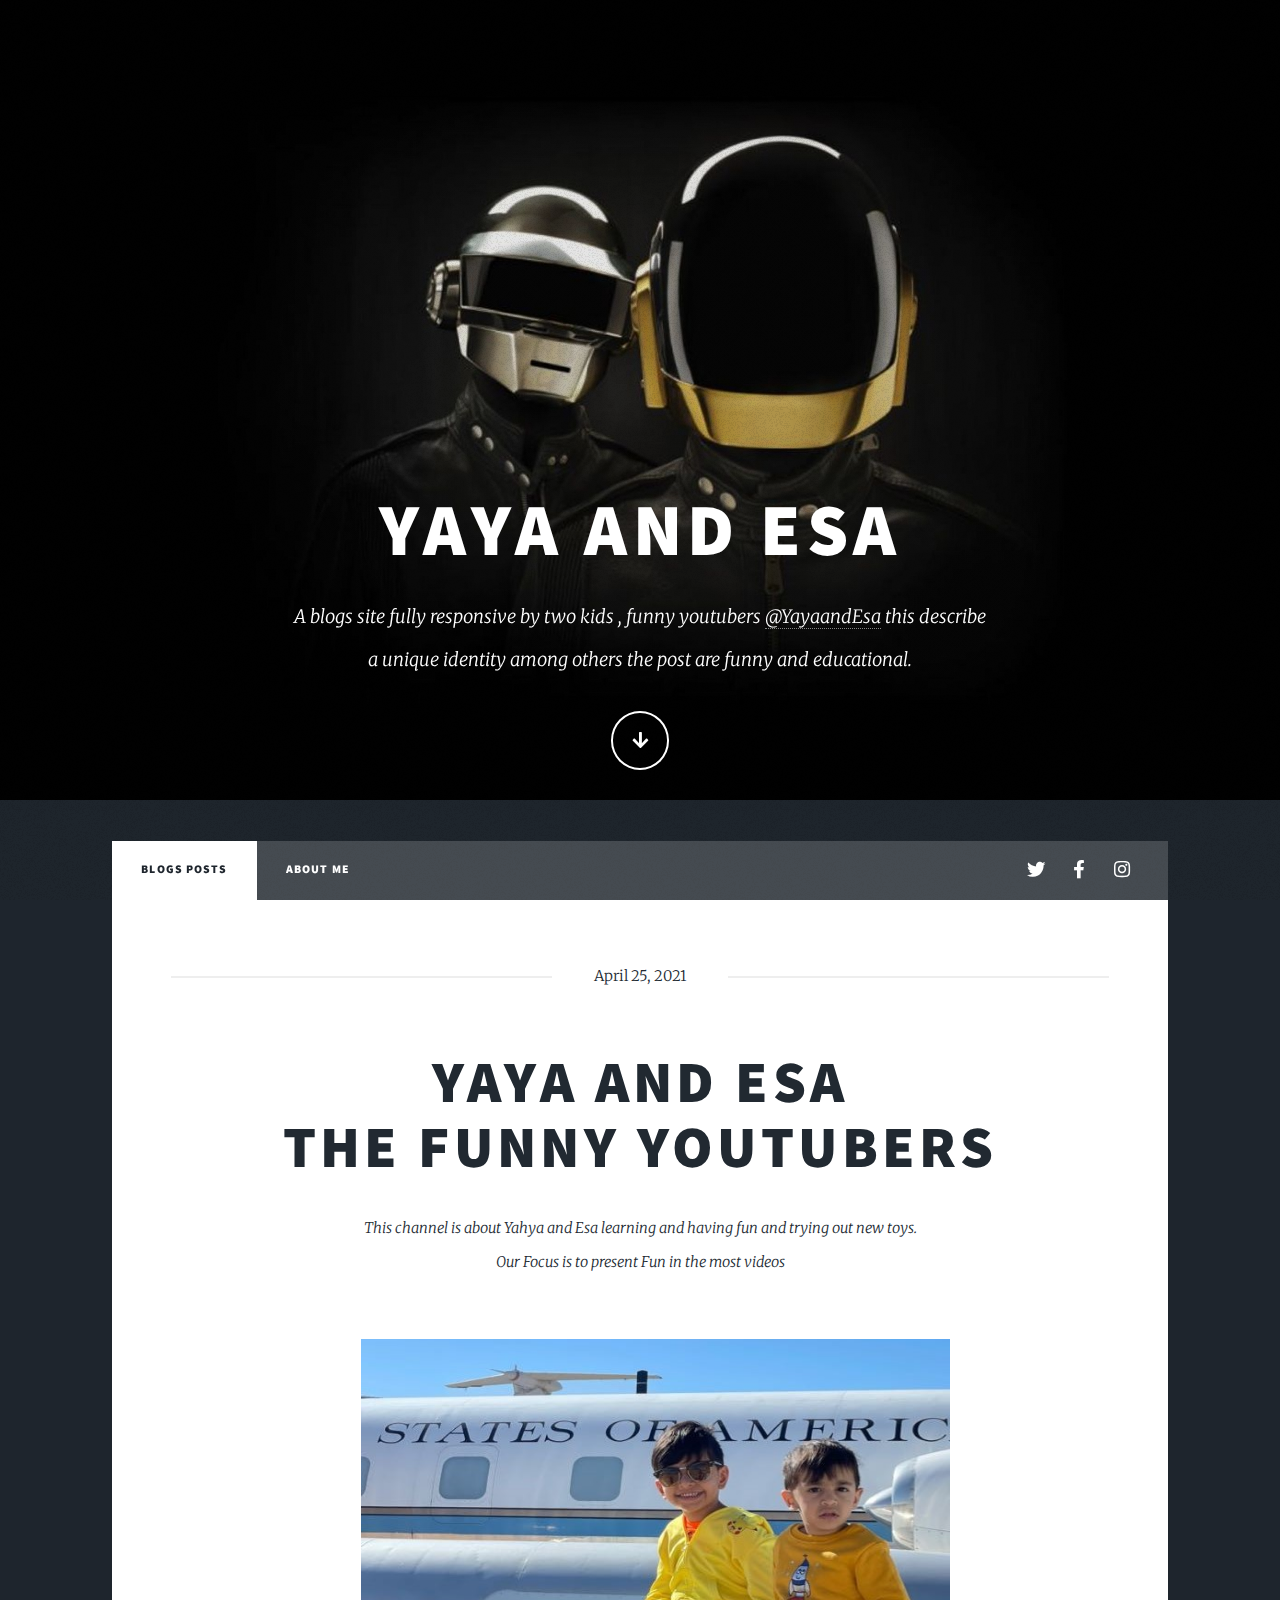
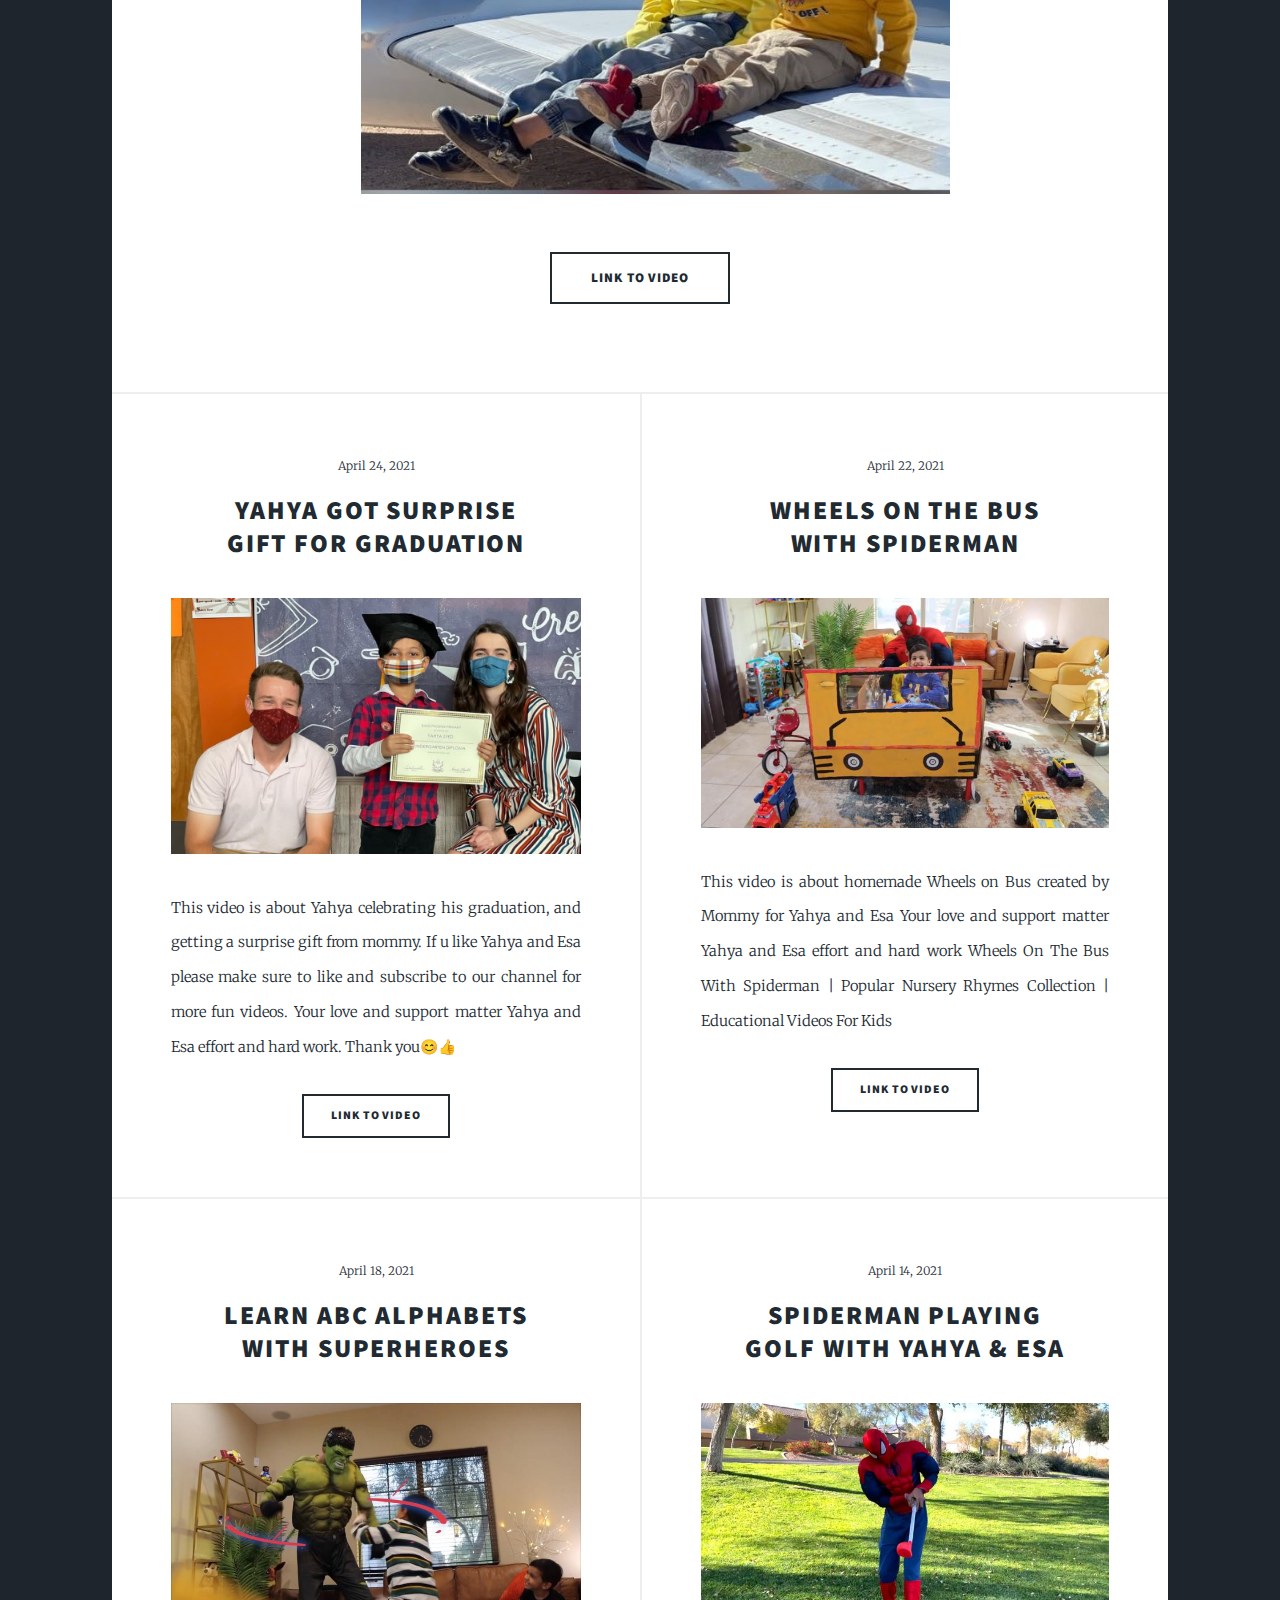
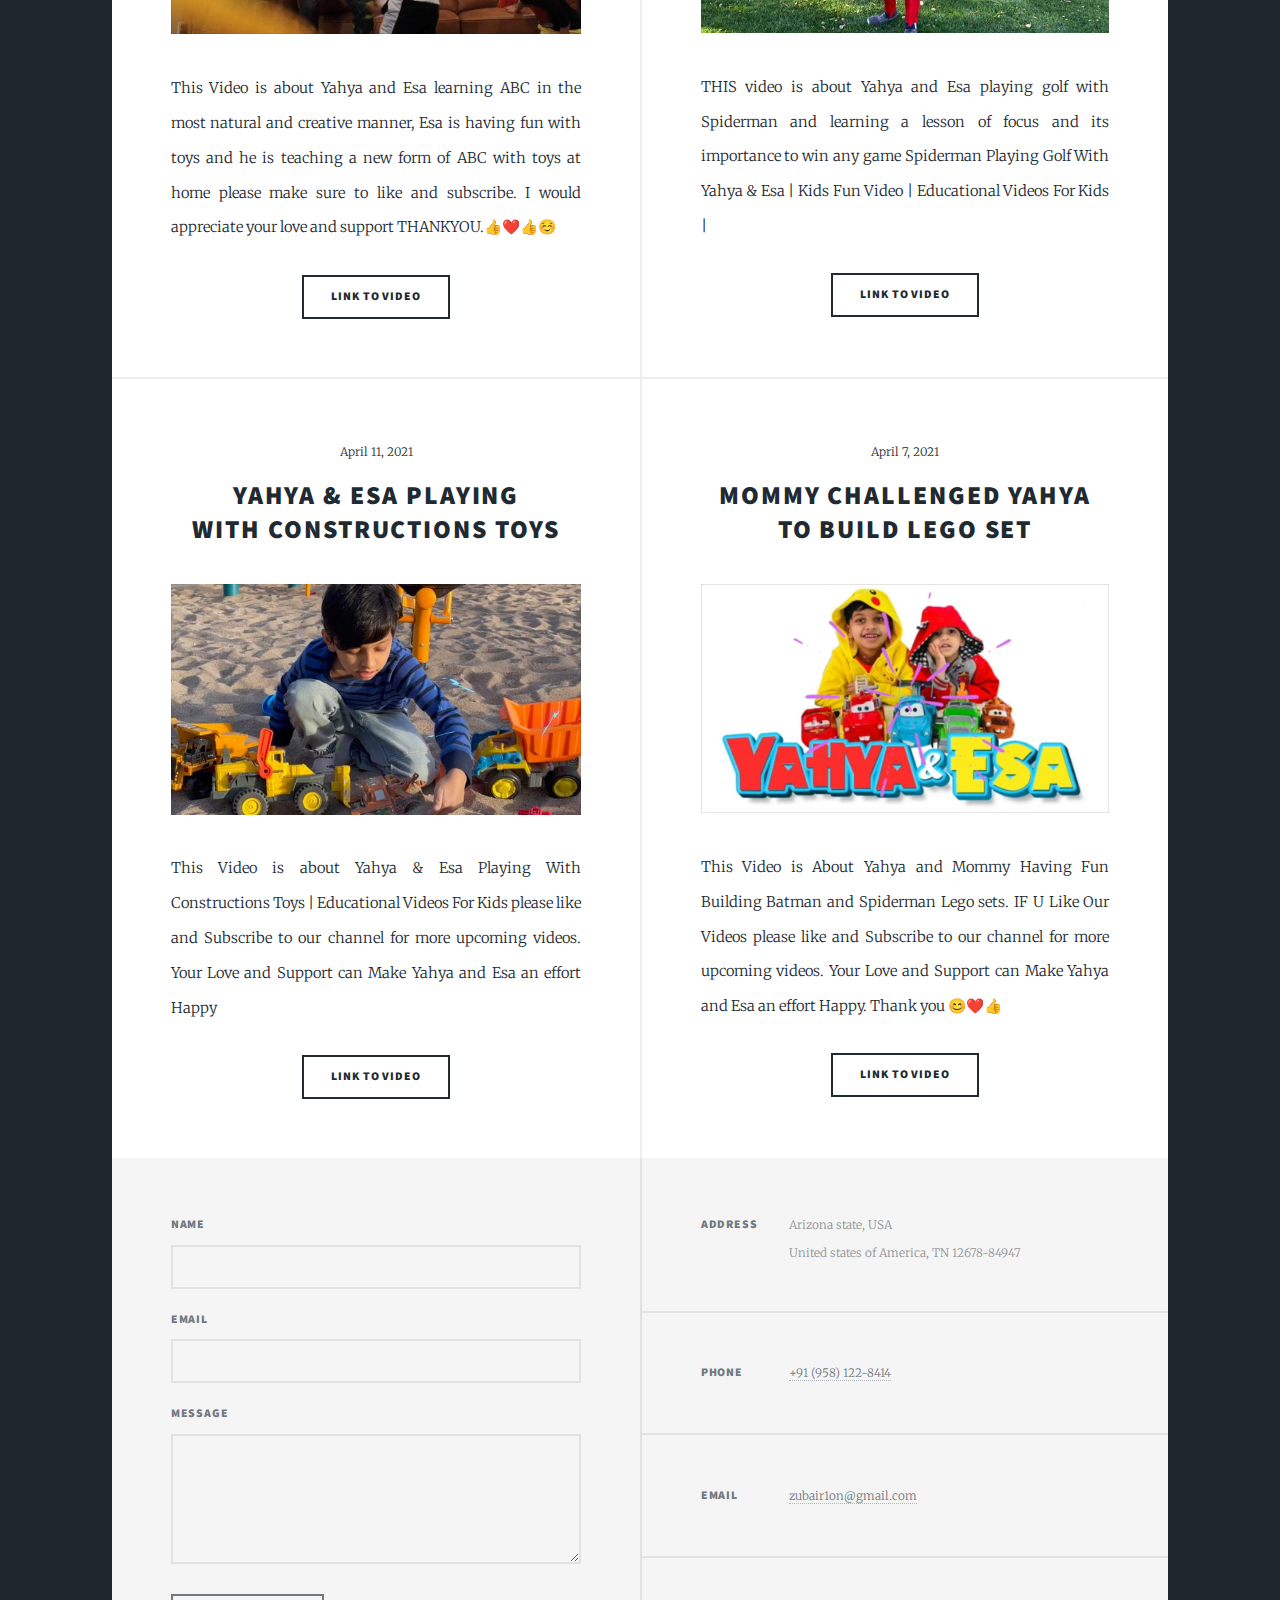
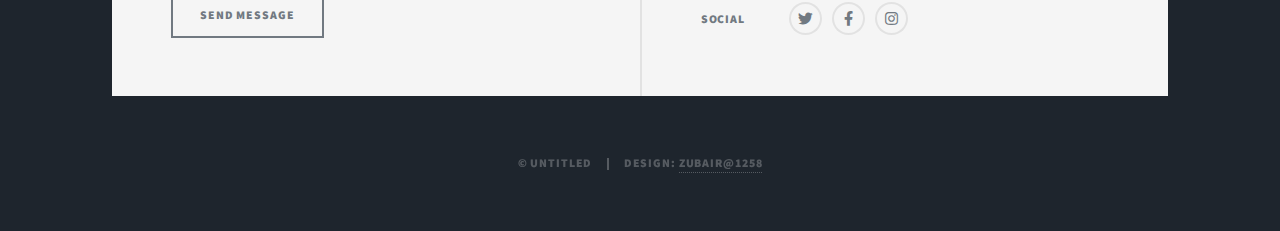
<file: html5up-massively/index.html>
<!DOCTYPE HTML>
<!--
	Massively by HTML5 UP
	html5up.net | @ajlkn
	Free for personal and commercial use under the CCA 3.0 license (html5up.net/license)
-->
<html>
	<head>
		<title>Yaya and Esa</title>
		<meta charset="utf-8" />
		<meta name="viewport" content="width=device-width, initial-scale=1, user-scalable=no" />
		<link rel="stylesheet" href="assets/css/main.css" />
		<noscript><link rel="stylesheet" href="assets/css/noscript.css" /></noscript>
	</head>
	<body class="is-preload">

		<!-- Wrapper -->
			<div id="wrapper" class="fade-in">

				<!-- Intro -->
					<div id="intro">
						<h1>yaya and esa</h1>
						<p>A blogs site fully responsive by two kids , funny youtubers <a href="https://www.youtube.com/channel/UChheogJE5BmzPdQtnZjLiJw/videos">@YayaandEsa</a>&nbsp;this describe<br>
						a unique identity among others the post are funny and educational. </p>
						<ul class="actions">
							<li><a href="#header" class="button icon solid solo fa-arrow-down scrolly">Continue</a></li>
						</ul>
					</div>

				<!-- Header -->
					<header id="header">
						<a href="index.html" class="logo">Blogs post</a>
					</header>

				<!-- Nav -->
					<nav id="nav">
						<ul class="links">
							<li class="active"><a href="index.html">Blogs posts</a></li>
							<li><a href="generic.html">About Me</a></li>
						</ul>
						<ul class="icons">
							<li><a href="#" class="icon brands fa-twitter"><span class="label">Twitter</span></a></li>
							<li><a href="#" class="icon brands fa-facebook-f"><span class="label">Facebook</span></a></li>
							<li><a href="https://www.instagram.com/zubair.humami/" class="icon brands fa-instagram"><span class="label">Instagram</span></a></li>
						</ul>
					</nav>

				<!-- Main -->
					<div id="main">

						<!-- Featured Post -->
							<article class="post featured">
								<header class="major">
									<span class="date">April 25, 2021</span>
									<h2>yaya and esa<a href="#"><br>t</a>he funny youtubers</h2>
								   <p>This channel is about Yahya and Esa learning and having fun and trying out new toys.

<br>
									Our Focus is to present Fun in the most videos<br></p>
								</header>
								<a href="#" class="image main"><img src="images/pic01.jpg" alt="" /></a>
								<ul class="actions special">
									<li><a href="#" class="button large">Link to video</a></li>
								</ul>
							</article>

						<!-- Posts -->
							<section class="posts">
								<article>
									<header>
										<span class="date">April 24, 2021</span>
										<h2><a href="https://www.youtube.com/watch?v=rMAOZ2D8Awg">Yahya Got Surprise <br>
										Gift for Graduation</a></h2>
									</header>
									<a href="https://www.youtube.com/watch?v=rMAOZ2D8Awg" class="image fit"><img src="images/pic02.jpg" alt="" /></a>
									<p>This video is about Yahya celebrating his graduation, and getting a surprise gift from mommy. If u like Yahya and Esa please make sure to like and subscribe to our channel for more fun videos. Your love and support matter Yahya and Esa effort and hard work. Thank you😊👍</p>
									<ul class="actions special">
										<li><a href="https://www.youtube.com/watch?v=rMAOZ2D8Awg" class="button">Link to video</a></li>
									</ul>
								</article>
								<article>
									<header>
										<span class="date">April 22, 2021</span>
										<h2><a href="https://www.youtube.com/watch?v=IqTmUbyOTmM">Wheels On The Bus <br>
										With Spiderman</a></h2>
									</header>
									<a href="https://www.youtube.com/watch?v=IqTmUbyOTmM" class="image fit"><img src="images/pic03.jpg" alt="" /></a>
									<p>This video is about homemade  Wheels on Bus created by Mommy for Yahya and Esa Your love and support matter Yahya and Esa effort and hard work Wheels On The Bus With Spiderman | Popular Nursery Rhymes Collection | Educational Videos For Kids</p>
									<ul class="actions special">
										<li><a href="https://www.youtube.com/watch?v=IqTmUbyOTmM" class="button">Link to Video</a></li>
									</ul>
								</article>
								<article>
									<header>
										<span class="date">April 18, 2021</span>
										<h2><a href="https://www.youtube.com/watch?v=Q2c3MB5qebA">Learn ABC Alphabets <br>
										With Superheroes</a></h2>
									</header>
									<a href="https://www.youtube.com/watch?v=Q2c3MB5qebA" class="image fit"><img src="images/pic04.jpg" alt="" /></a>
									<p>This Video is about Yahya and Esa learning ABC in the most natural and creative manner, Esa is having fun with toys and  he is teaching a new form   of ABC with toys at home

please make sure to like and subscribe.
I would appreciate  your love and support
THANKYOU.👍❤️👍☺️

</p>
                                    <ul class="actions special">
										<li><a href="https://www.youtube.com/watch?v=Q2c3MB5qebA" class="button">Link to video</a></li>
									</ul>
								</article>
								<article>
									<header>
										<span class="date">April 14, 2021</span>
									    <h2><a href="https://www.youtube.com/watch?v=4YFi__7E_hU">Spiderman Playing <br>
										Golf With Yahya &amp; Esa</a></h2>
	                                </header>
									<a href="https://www.youtube.com/watch?v=4YFi__7E_hU" class="image fit"><img src="images/pic05.jpg" alt="" /></a>
									<p>THIS video is about Yahya and Esa playing golf with Spiderman and learning a lesson of focus and its importance to win any game Spiderman Playing Golf With Yahya &amp; Esa | Kids Fun Video | Educational Videos For Kids |</p>
									<ul class="actions special">
										<li><a href="https://www.youtube.com/watch?v=4YFi__7E_hU" class="button">Link to video</a></li>
									</ul>
								</article>
								<article>
									<header>
										<span class="date">April 11, 2021</span>
										<h2><a href="https://www.youtube.com/watch?v=Ns9ciZhiMBg">Yahya &amp; Esa Playing <br>
										With Constructions Toys</a></h2>
                 					</header>
									<a href="https://www.youtube.com/watch?v=Ns9ciZhiMBg" class="image fit"><img src="images/pic06.jpg" alt="" /></a>
									<p>This Video is about Yahya & Esa Playing With Constructions Toys | Educational Videos For Kids please like and Subscribe to our channel for more upcoming videos.
								  Your Love and Support can Make Yahya and Esa an effort Happy</p>
									<ul class="actions special">
										<li><a href="https://www.youtube.com/watch?v=Ns9ciZhiMBg" class="button">Link to video</a></li>
									</ul>
								</article>
								<article>
									<header>
										<span class="date">April 7, 2021</span>
										<h2><a href="https://www.youtube.com/watch?v=nsA7v-XA1PY">Mommy Challenged Yahya<br>
										 To Build Lego Set</a></h2>
									</header>
									<a href="https://www.youtube.com/watch?v=nsA7v-XA1PY" class="image fit"><img src="images/pic07.jpg" alt="" /></a>
									<p>This Video is About Yahya and Mommy Having Fun  Building  Batman and Spiderman Lego sets.
 IF U Like Our Videos please like and Subscribe to our channel for more upcoming videos.
Your Love and Support can Make Yahya and Esa an effort Happy.
Thank you 😊❤️👍</p>
                                    <ul class="actions special">
										<li><a href="https://www.youtube.com/watch?v=nsA7v-XA1PY" class="button">Link to video</a></li>
									</ul>
								</article>
							</section>


					</div>

				<!-- Footer -->
					<footer id="footer">
						<section>
							<form method="POST" action="https://formsubmit.co/zubair1999on@gmail.com">
								<div class="fields">
									<div class="field">
										<label for="name">Name</label>
										<input type="text" name="name" id="name" />
									</div>
									<div class="field">
										<label for="email">Email</label>
										<input type="text" name="email" id="email" />
									</div>
									<div class="field">
										<label for="message">Message</label>
										<textarea name="message" id="message" rows="3"></textarea>
									</div>
								</div>
								<ul class="actions">
									<li><input type="submit" value="Send Message" /></li>
								</ul>
							</form>
						</section>
						<section class="split contact">
							<section class="alt">
								<h3>Address</h3>
								<p>Arizona state, USA<br />
								United states of America, TN 12678-84947</p>
							</section>
							<section>
								<h3>Phone</h3>
								<p><a href="#">+91 (958) 122-8414</a></p>
							</section>
							<section>
								<h3>Email</h3>
								<p><a href="#">zubair1on@gmail.com</a></p>
							</section>
							<section>
								<h3>Social</h3>
								<ul class="icons alt">
									<li><a href="#" class="icon brands alt fa-twitter"><span class="label">Twitter</span></a></li>
									<li><a href="#" class="icon brands alt fa-facebook-f"><span class="label">Facebook</span></a></li>
									<li><a href="https://www.instagram.com/zubair.humami/" class="icon brands alt fa-instagram"><span class="label">Instagram</span></a></li>
								</ul>
							</section>
						</section>
					</footer>

				<!-- Copyright -->
					<div id="copyright">
						<ul><li>&copy; Untitled</li><li>Design: <a href="https://www.instagram.com/zubair.humami/">Zubair@1258</a></li></ul>
					</div>

			</div>

		<!-- Scripts -->
			<script src="assets/js/jquery.min.js"></script>
			<script src="assets/js/jquery.scrollex.min.js"></script>
			<script src="assets/js/jquery.scrolly.min.js"></script>
			<script src="assets/js/browser.min.js"></script>
			<script src="assets/js/breakpoints.min.js"></script>
			<script src="assets/js/util.js"></script>
			<script src="assets/js/main.js"></script>

	</body>
</html>
</file>
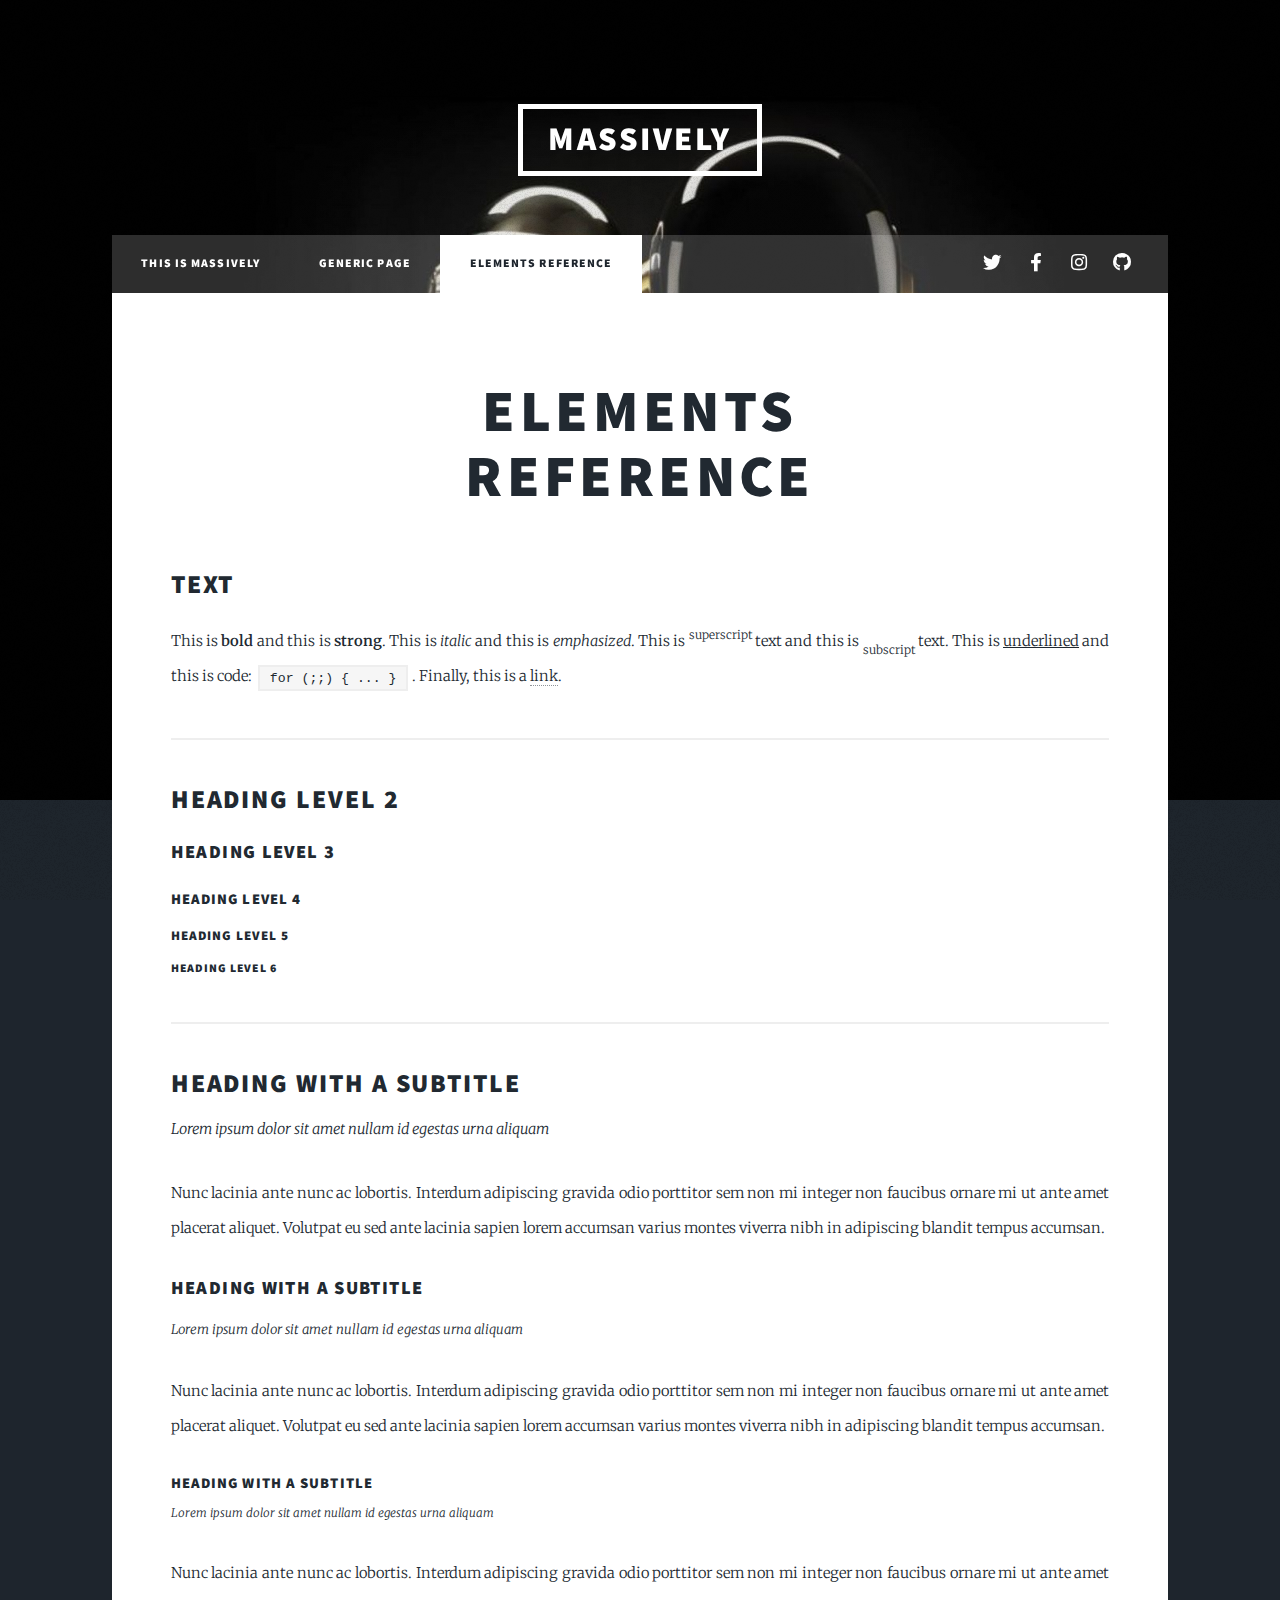
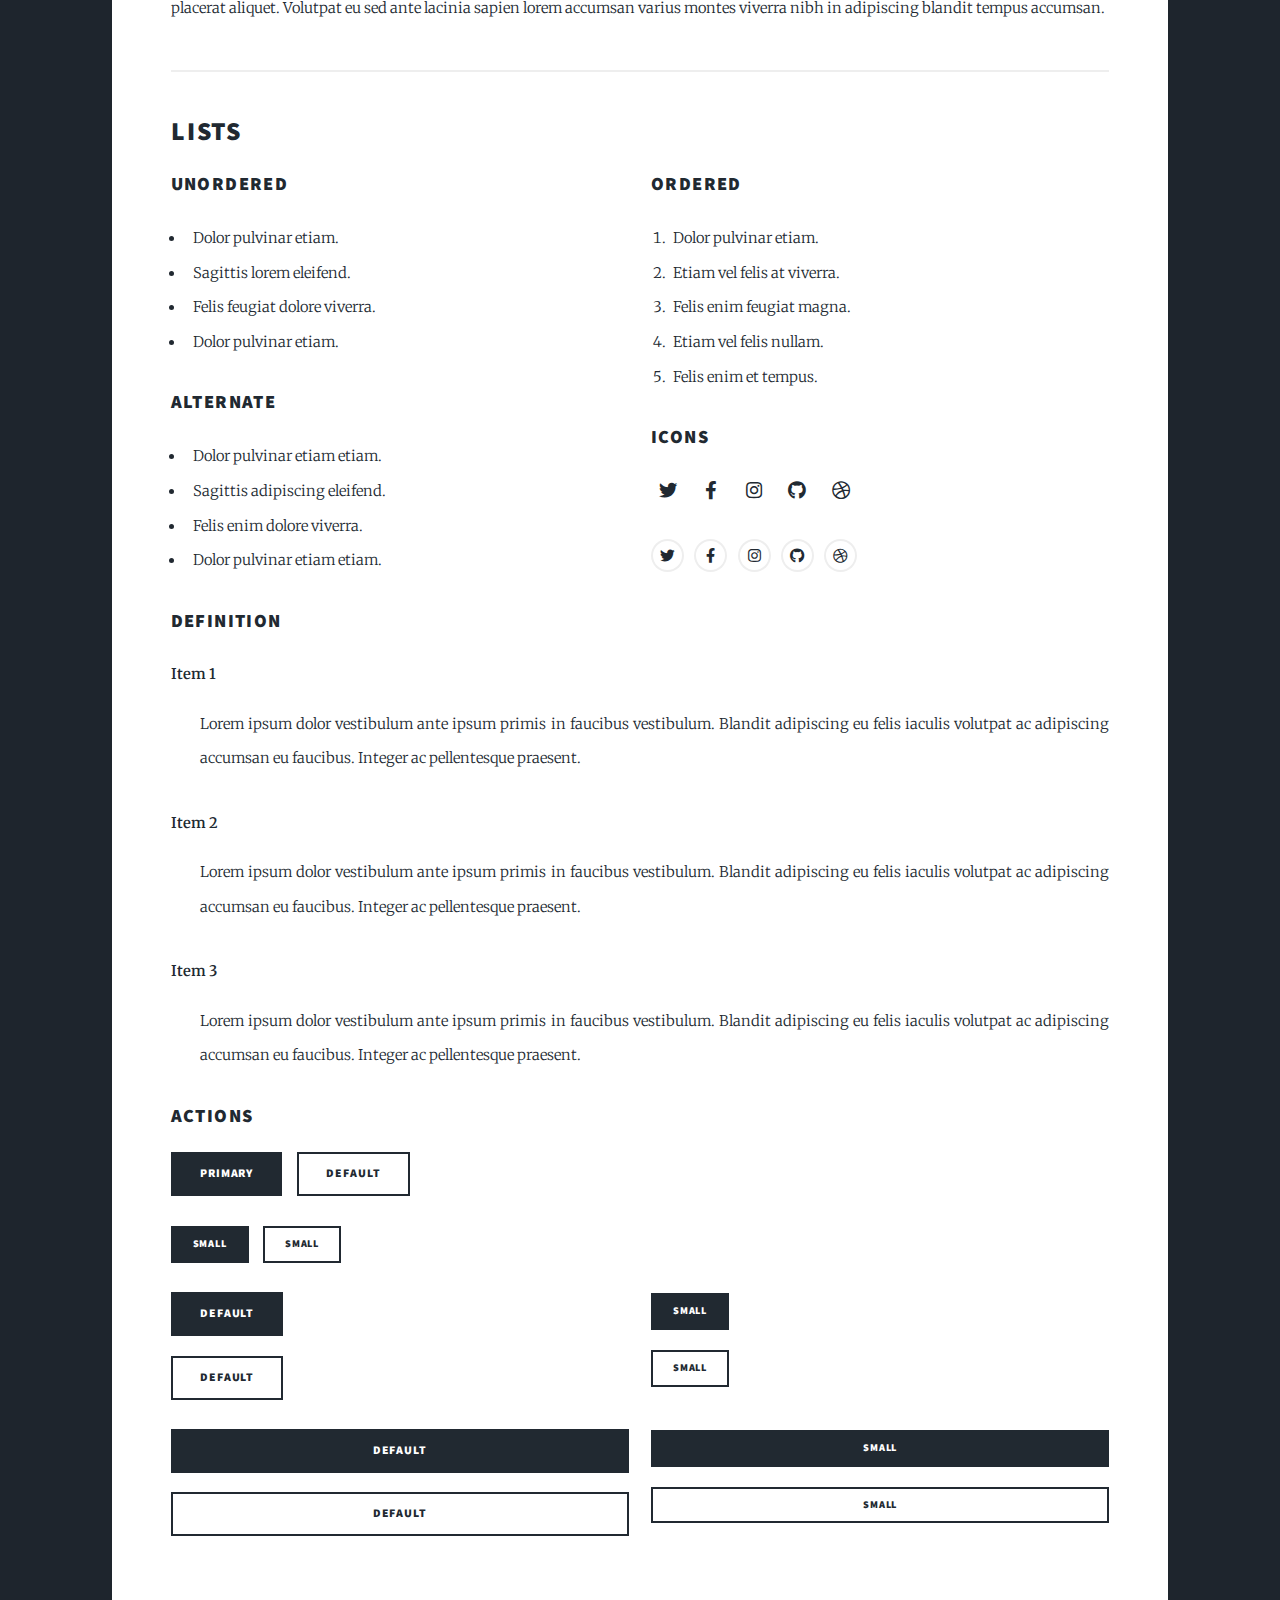
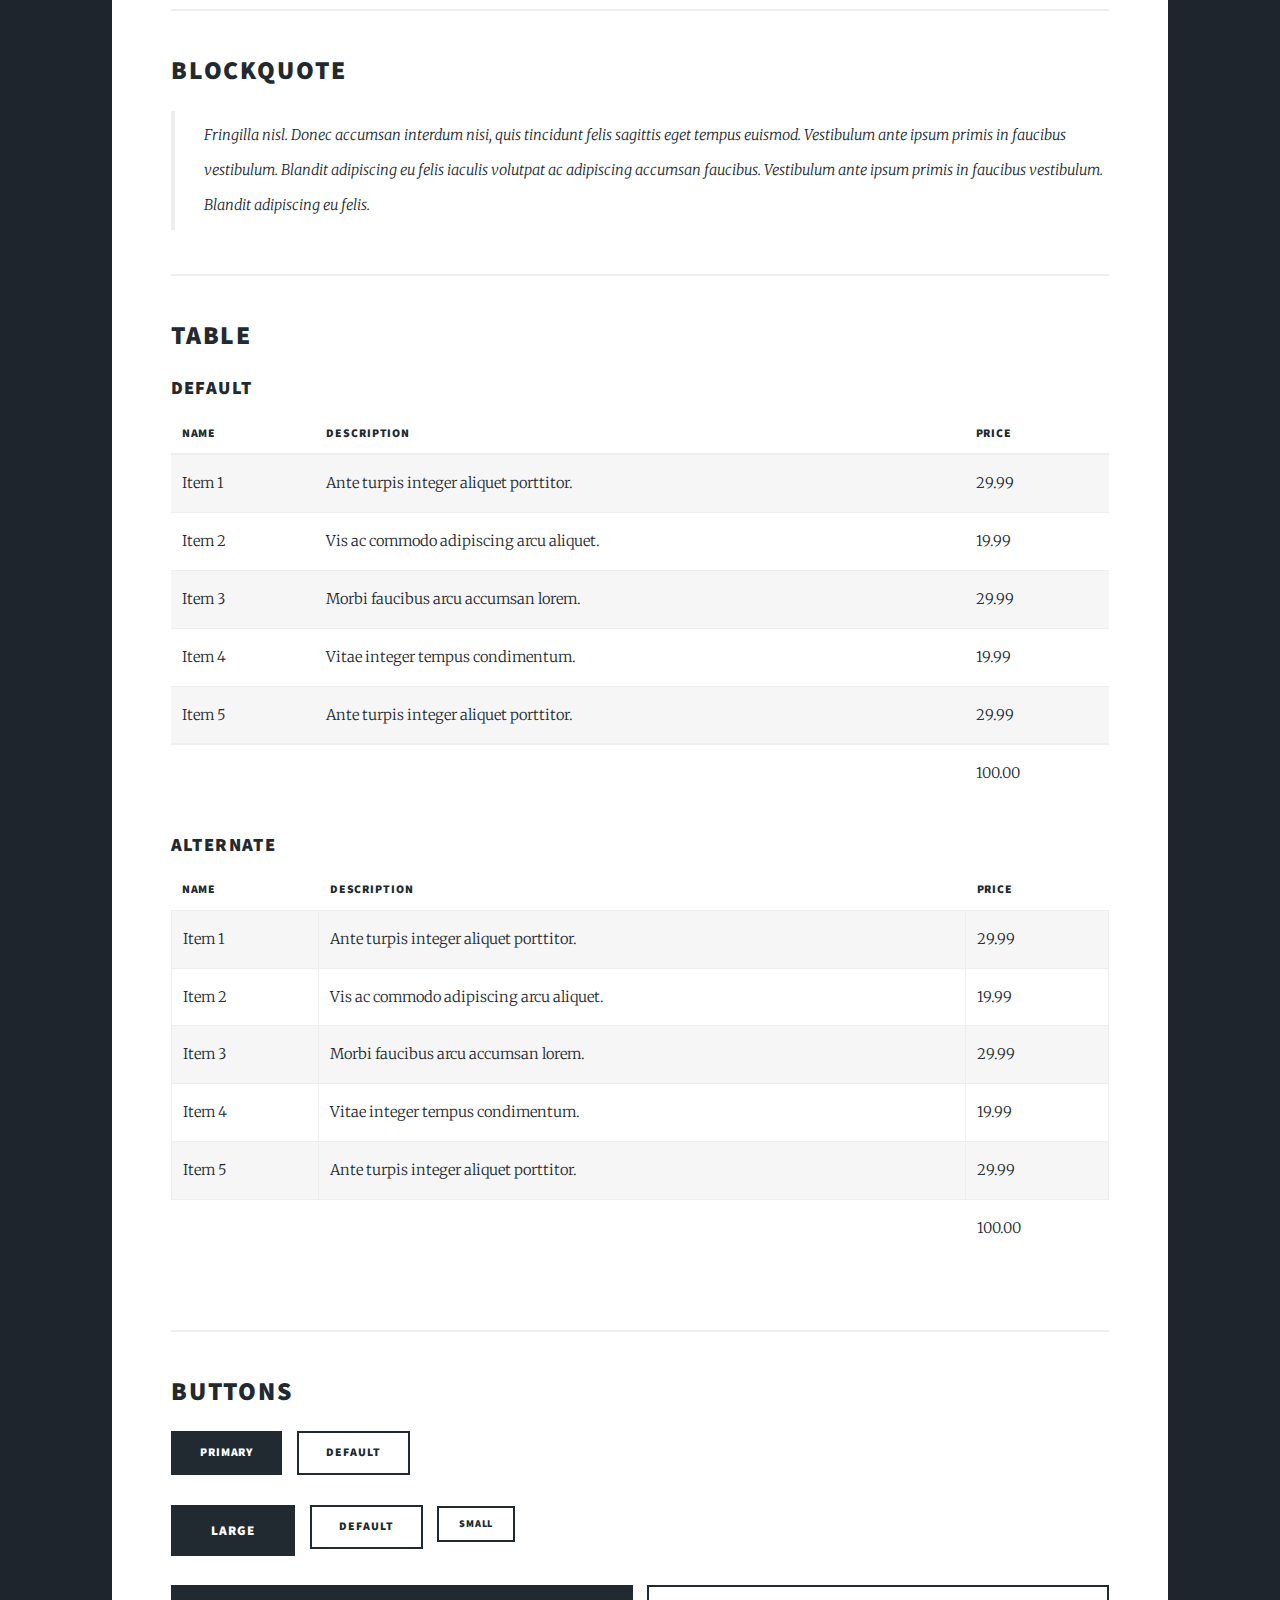
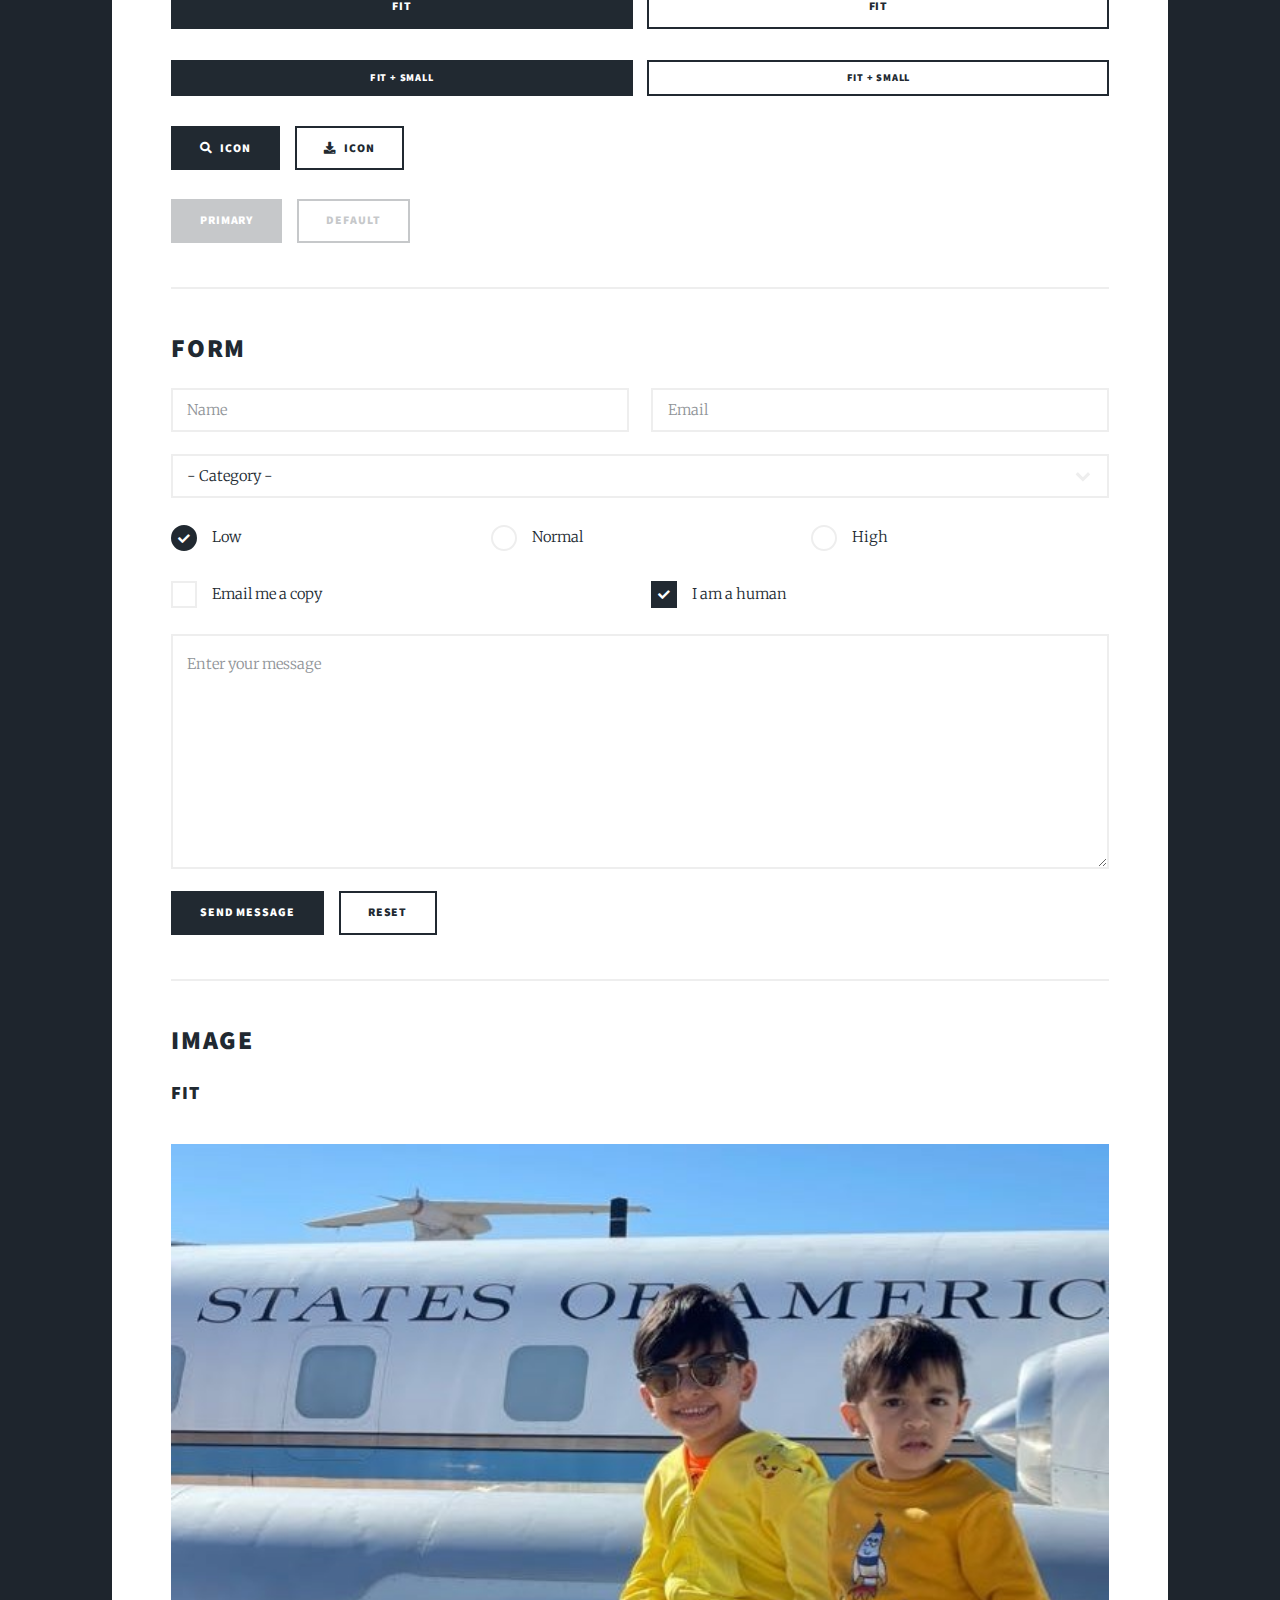
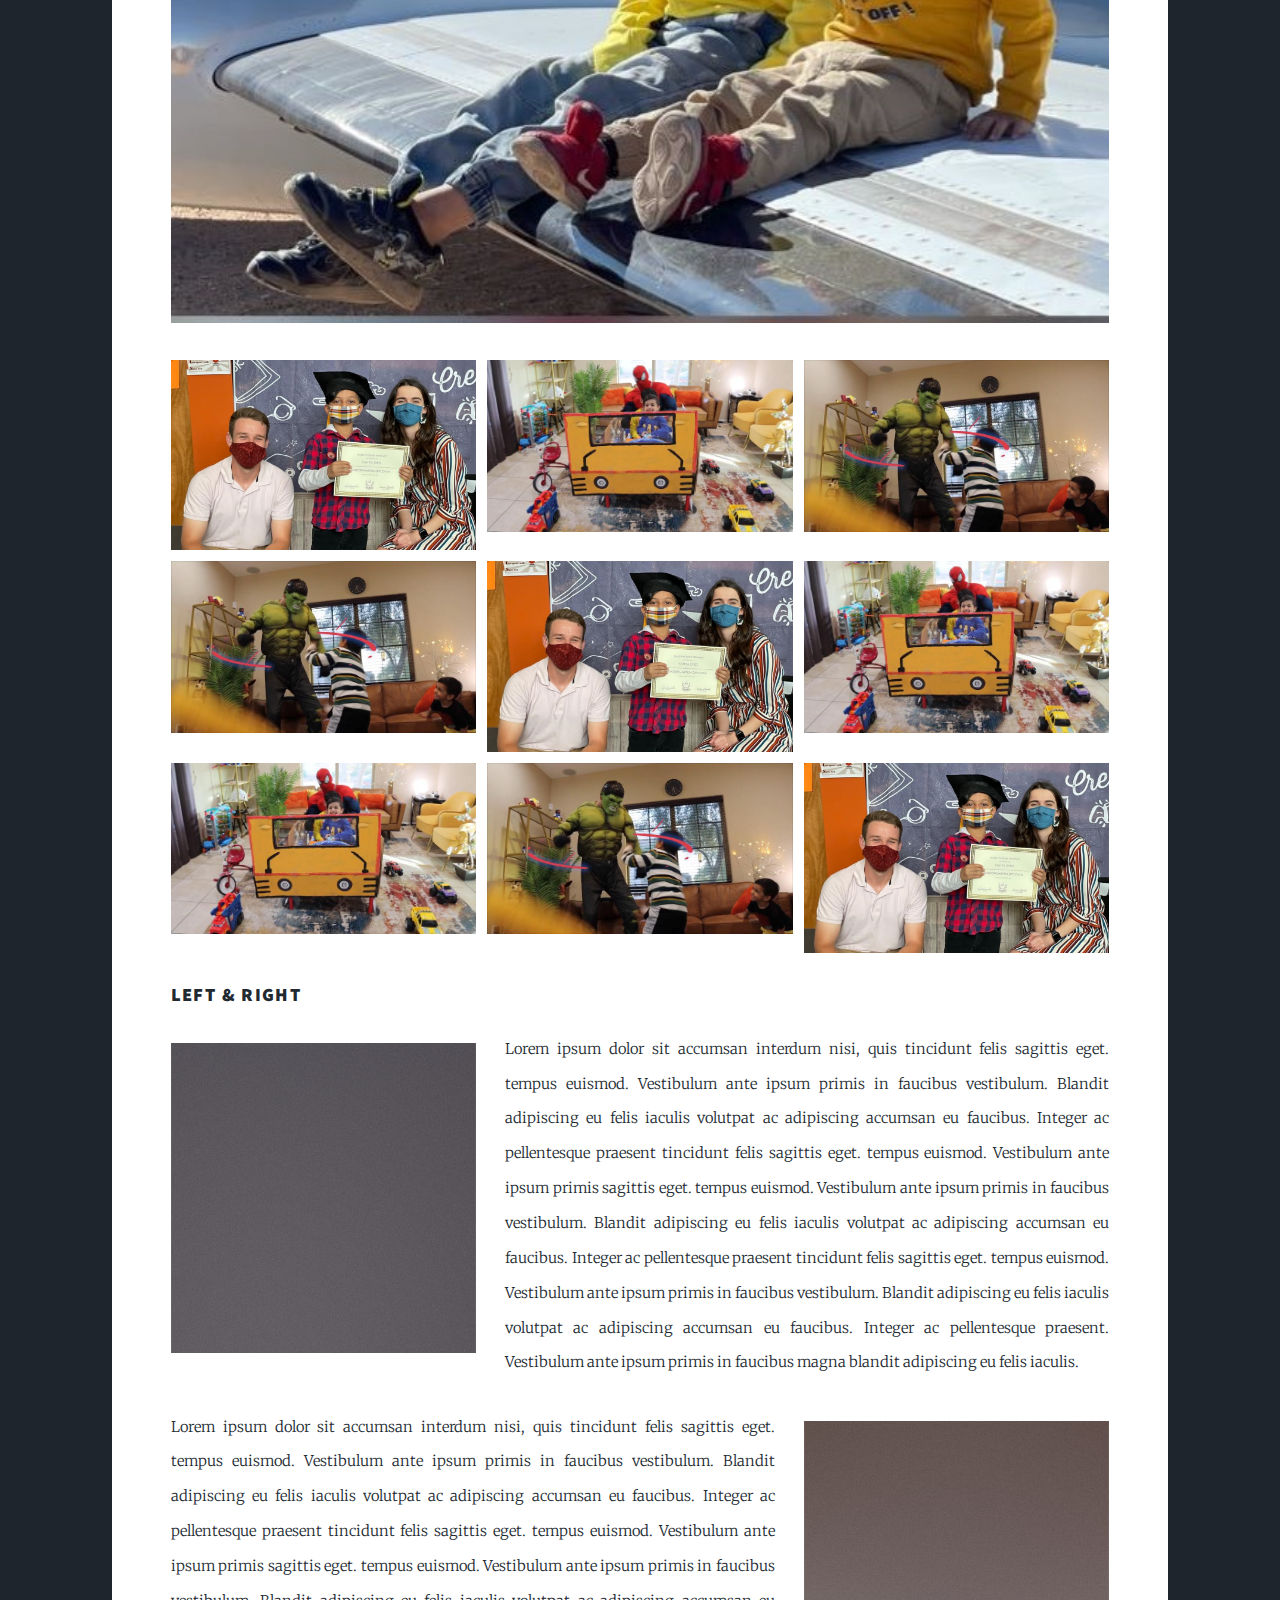
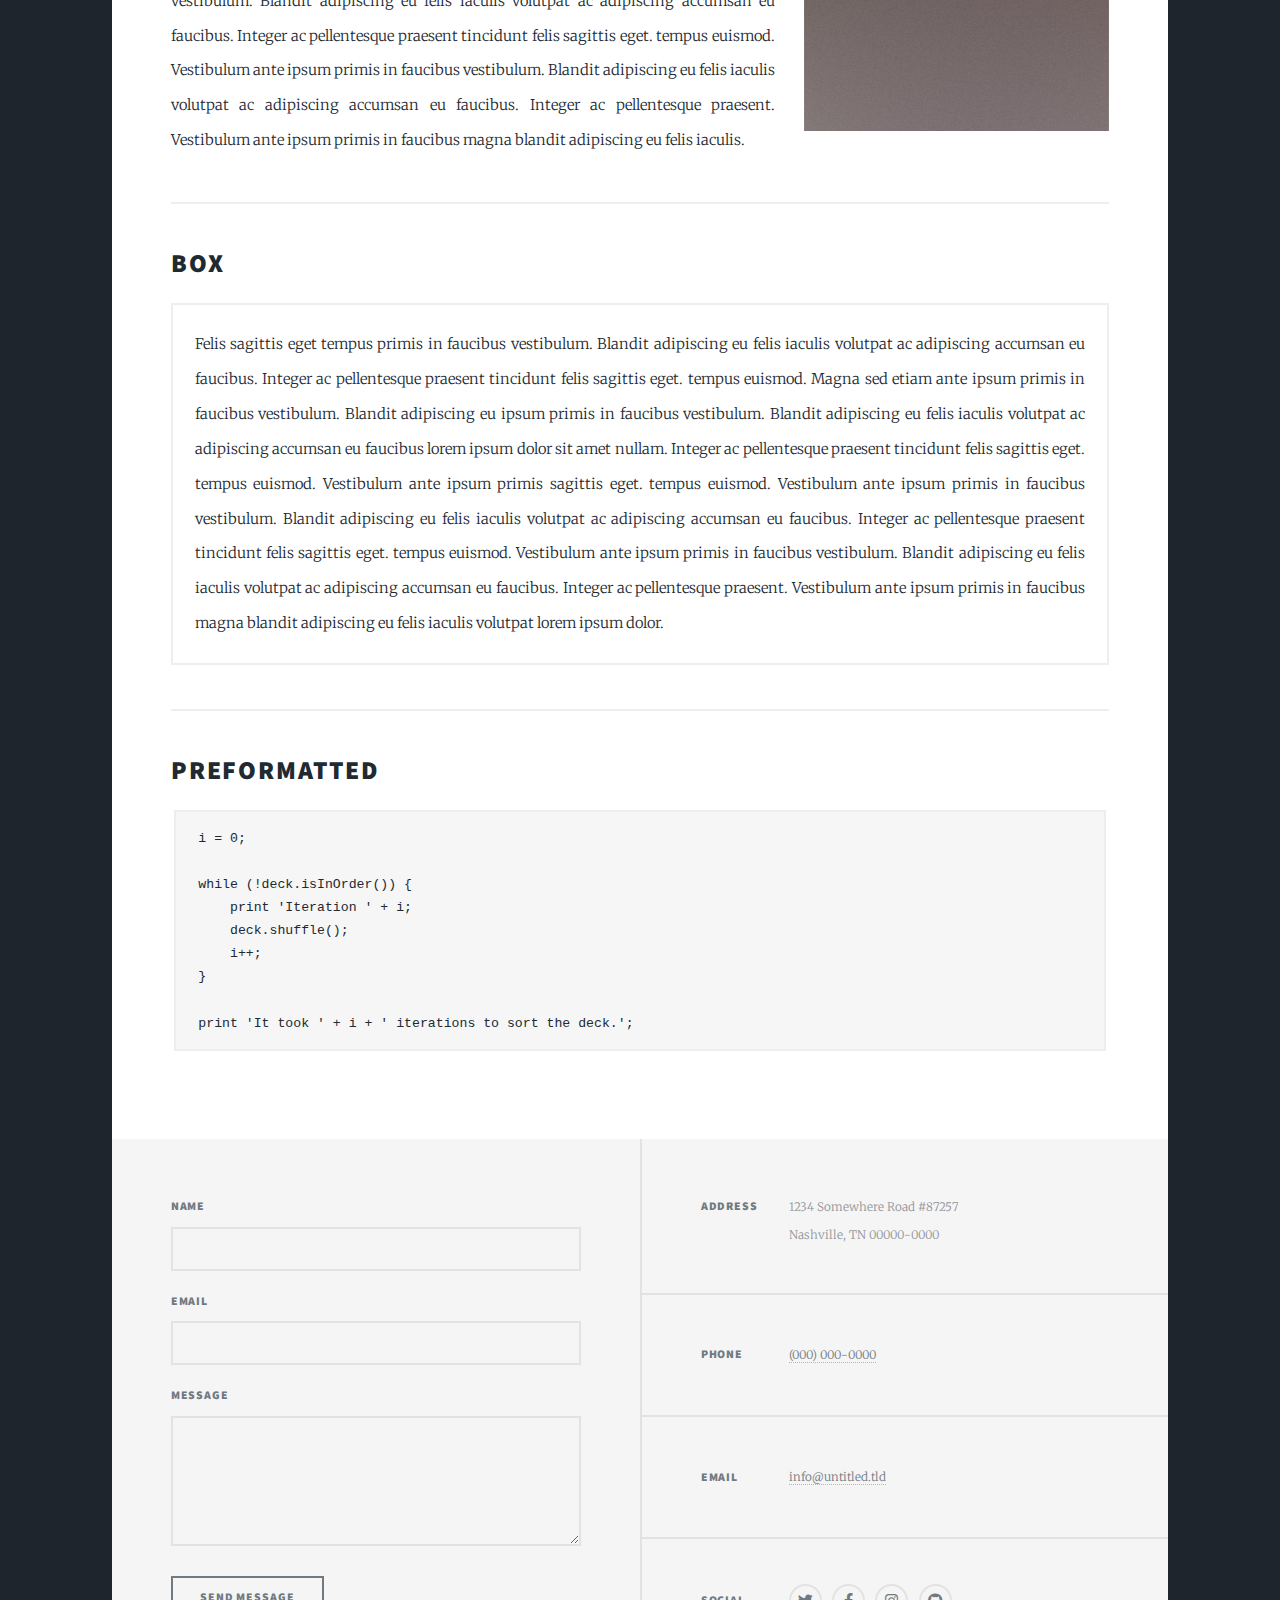
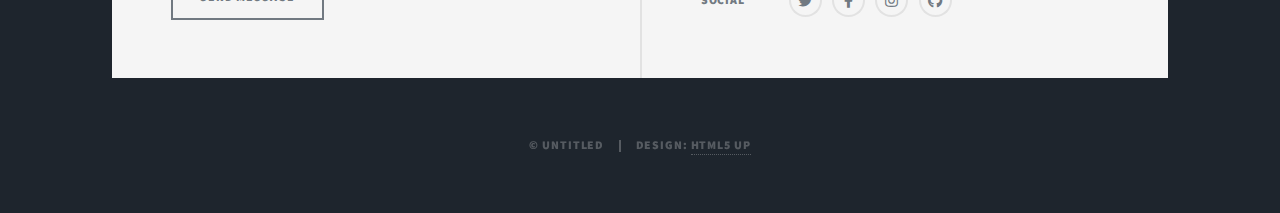
<file: html5up-massively/elements.html>
<!DOCTYPE HTML>
<!--
	Massively by HTML5 UP
	html5up.net | @ajlkn
	Free for personal and commercial use under the CCA 3.0 license (html5up.net/license)
-->
<html>
	<head>
		<title>Elements Reference - Massively by HTML5 UP</title>
		<meta charset="utf-8" />
		<meta name="viewport" content="width=device-width, initial-scale=1, user-scalable=no" />
		<link rel="stylesheet" href="assets/css/main.css" />
		<noscript><link rel="stylesheet" href="assets/css/noscript.css" /></noscript>
	</head>
	<body class="is-preload">

		<!-- Wrapper -->
			<div id="wrapper">

				<!-- Header -->
					<header id="header">
						<a href="index.html" class="logo">Massively</a>
					</header>

				<!-- Nav -->
					<nav id="nav">
						<ul class="links">
							<li><a href="index.html">This is Massively</a></li>
							<li><a href="generic.html">Generic Page</a></li>
							<li class="active"><a href="elements.html">Elements Reference</a></li>
						</ul>
						<ul class="icons">
							<li><a href="#" class="icon brands fa-twitter"><span class="label">Twitter</span></a></li>
							<li><a href="#" class="icon brands fa-facebook-f"><span class="label">Facebook</span></a></li>
							<li><a href="#" class="icon brands fa-instagram"><span class="label">Instagram</span></a></li>
							<li><a href="#" class="icon brands fa-github"><span class="label">GitHub</span></a></li>
						</ul>
					</nav>

				<!-- Main -->
					<div id="main">

						<!-- Post -->
							<section class="post">
								<header class="major">
									<h1>Elements<br />
									Reference</h1>
								</header>

								<!-- Text stuff -->
									<h2>Text</h2>
									<p>This is <b>bold</b> and this is <strong>strong</strong>. This is <i>italic</i> and this is <em>emphasized</em>.
									This is <sup>superscript</sup> text and this is <sub>subscript</sub> text.
									This is <u>underlined</u> and this is code: <code>for (;;) { ... }</code>.
									Finally, this is a <a href="#">link</a>.</p>
									<hr />
									<h2>Heading Level 2</h2>
									<h3>Heading Level 3</h3>
									<h4>Heading Level 4</h4>
									<h5>Heading Level 5</h5>
									<h6>Heading Level 6</h6>
									<hr />
									<header>
										<h2>Heading with a Subtitle</h2>
										<p>Lorem ipsum dolor sit amet nullam id egestas urna aliquam</p>
									</header>
									<p>Nunc lacinia ante nunc ac lobortis. Interdum adipiscing gravida odio porttitor sem non mi integer non faucibus ornare mi ut ante amet placerat aliquet. Volutpat eu sed ante lacinia sapien lorem accumsan varius montes viverra nibh in adipiscing blandit tempus accumsan.</p>
									<header>
										<h3>Heading with a Subtitle</h3>
										<p>Lorem ipsum dolor sit amet nullam id egestas urna aliquam</p>
									</header>
									<p>Nunc lacinia ante nunc ac lobortis. Interdum adipiscing gravida odio porttitor sem non mi integer non faucibus ornare mi ut ante amet placerat aliquet. Volutpat eu sed ante lacinia sapien lorem accumsan varius montes viverra nibh in adipiscing blandit tempus accumsan.</p>
									<header>
										<h4>Heading with a Subtitle</h4>
										<p>Lorem ipsum dolor sit amet nullam id egestas urna aliquam</p>
									</header>
									<p>Nunc lacinia ante nunc ac lobortis. Interdum adipiscing gravida odio porttitor sem non mi integer non faucibus ornare mi ut ante amet placerat aliquet. Volutpat eu sed ante lacinia sapien lorem accumsan varius montes viverra nibh in adipiscing blandit tempus accumsan.</p>

									<hr />

								<!-- Lists -->
									<h2>Lists</h2>
									<div class="row">
										<div class="col-6 col-12-small">

											<h3>Unordered</h3>
											<ul>
												<li>Dolor pulvinar etiam.</li>
												<li>Sagittis lorem eleifend.</li>
												<li>Felis feugiat dolore viverra.</li>
												<li>Dolor pulvinar etiam.</li>
											</ul>

											<h3>Alternate</h3>
											<ul class="alt">
												<li>Dolor pulvinar etiam etiam.</li>
												<li>Sagittis adipiscing eleifend.</li>
												<li>Felis enim dolore viverra.</li>
												<li>Dolor pulvinar etiam etiam.</li>
											</ul>

										</div>
										<div class="col-6 col-12-small">

											<h3>Ordered</h3>
											<ol>
												<li>Dolor pulvinar etiam.</li>
												<li>Etiam vel felis at viverra.</li>
												<li>Felis enim feugiat magna.</li>
												<li>Etiam vel felis nullam.</li>
												<li>Felis enim et tempus.</li>
											</ol>

											<h3>Icons</h3>
											<ul class="icons">
												<li><a href="#" class="icon brands fa-twitter"><span class="label">Twitter</span></a></li>
												<li><a href="#" class="icon brands fa-facebook-f"><span class="label">Facebook</span></a></li>
												<li><a href="#" class="icon brands fa-instagram"><span class="label">Instagram</span></a></li>
												<li><a href="#" class="icon brands fa-github"><span class="label">Github</span></a></li>
												<li><a href="#" class="icon brands fa-dribbble"><span class="label">Dribbble</span></a></li>
											</ul>
											<ul class="icons alt">
												<li><a href="#" class="icon brands alt fa-twitter"><span class="label">Twitter</span></a></li>
												<li><a href="#" class="icon brands alt fa-facebook-f"><span class="label">Facebook</span></a></li>
												<li><a href="#" class="icon brands alt fa-instagram"><span class="label">Instagram</span></a></li>
												<li><a href="#" class="icon brands alt fa-github"><span class="label">Github</span></a></li>
												<li><a href="#" class="icon brands alt fa-dribbble"><span class="label">Dribbble</span></a></li>
											</ul>

										</div>
									</div>
									<h3>Definition</h3>
									<dl>
										<dt>Item 1</dt>
										<dd>
											<p>Lorem ipsum dolor vestibulum ante ipsum primis in faucibus vestibulum. Blandit adipiscing eu felis iaculis volutpat ac adipiscing accumsan eu faucibus. Integer ac pellentesque praesent.</p>
										</dd>
										<dt>Item 2</dt>
										<dd>
											<p>Lorem ipsum dolor vestibulum ante ipsum primis in faucibus vestibulum. Blandit adipiscing eu felis iaculis volutpat ac adipiscing accumsan eu faucibus. Integer ac pellentesque praesent.</p>
										</dd>
										<dt>Item 3</dt>
										<dd>
											<p>Lorem ipsum dolor vestibulum ante ipsum primis in faucibus vestibulum. Blandit adipiscing eu felis iaculis volutpat ac adipiscing accumsan eu faucibus. Integer ac pellentesque praesent.</p>
										</dd>
									</dl>

									<h3>Actions</h3>
									<ul class="actions">
										<li><a href="#" class="button primary">Primary</a></li>
										<li><a href="#" class="button">Default</a></li>
									</ul>
									<ul class="actions small">
										<li><a href="#" class="button primary small">Small</a></li>
										<li><a href="#" class="button small">Small</a></li>
									</ul>
									<div class="row">
										<div class="col-6 col-12-small">
											<ul class="actions stacked">
												<li><a href="#" class="button primary">Default</a></li>
												<li><a href="#" class="button">Default</a></li>
											</ul>
										</div>
										<div class="col-6 col-12-small">
											<ul class="actions stacked">
												<li><a href="#" class="button primary small">Small</a></li>
												<li><a href="#" class="button small">Small</a></li>
											</ul>
										</div>
									</div>
									<div class="row">
										<div class="col-6 col-12-small">
											<ul class="actions stacked">
												<li><a href="#" class="button primary fit">Default</a></li>
												<li><a href="#" class="button fit">Default</a></li>
											</ul>
										</div>
										<div class="col-6 col-12-small">
											<ul class="actions stacked">
												<li><a href="#" class="button primary small fit">Small</a></li>
												<li><a href="#" class="button small fit">Small</a></li>
											</ul>
										</div>
									</div>

									<hr />

								<!-- Blockquote -->
									<h2>Blockquote</h2>
									<blockquote>Fringilla nisl. Donec accumsan interdum nisi, quis tincidunt felis sagittis eget tempus euismod. Vestibulum ante ipsum primis in faucibus vestibulum. Blandit adipiscing eu felis iaculis volutpat ac adipiscing accumsan faucibus. Vestibulum ante ipsum primis in faucibus vestibulum. Blandit adipiscing eu felis.</blockquote>

									<hr />

								<!-- Table -->
									<h2>Table</h2>

									<h3>Default</h3>
									<div class="table-wrapper">
										<table>
											<thead>
												<tr>
													<th>Name</th>
													<th>Description</th>
													<th>Price</th>
												</tr>
											</thead>
											<tbody>
												<tr>
													<td>Item 1</td>
													<td>Ante turpis integer aliquet porttitor.</td>
													<td>29.99</td>
												</tr>
												<tr>
													<td>Item 2</td>
													<td>Vis ac commodo adipiscing arcu aliquet.</td>
													<td>19.99</td>
												</tr>
												<tr>
													<td>Item 3</td>
													<td> Morbi faucibus arcu accumsan lorem.</td>
													<td>29.99</td>
												</tr>
												<tr>
													<td>Item 4</td>
													<td>Vitae integer tempus condimentum.</td>
													<td>19.99</td>
												</tr>
												<tr>
													<td>Item 5</td>
													<td>Ante turpis integer aliquet porttitor.</td>
													<td>29.99</td>
												</tr>
											</tbody>
											<tfoot>
												<tr>
													<td colspan="2"></td>
													<td>100.00</td>
												</tr>
											</tfoot>
										</table>
									</div>

									<h3>Alternate</h3>
									<div class="table-wrapper">
										<table class="alt">
											<thead>
												<tr>
													<th>Name</th>
													<th>Description</th>
													<th>Price</th>
												</tr>
											</thead>
											<tbody>
												<tr>
													<td>Item 1</td>
													<td>Ante turpis integer aliquet porttitor.</td>
													<td>29.99</td>
												</tr>
												<tr>
													<td>Item 2</td>
													<td>Vis ac commodo adipiscing arcu aliquet.</td>
													<td>19.99</td>
												</tr>
												<tr>
													<td>Item 3</td>
													<td> Morbi faucibus arcu accumsan lorem.</td>
													<td>29.99</td>
												</tr>
												<tr>
													<td>Item 4</td>
													<td>Vitae integer tempus condimentum.</td>
													<td>19.99</td>
												</tr>
												<tr>
													<td>Item 5</td>
													<td>Ante turpis integer aliquet porttitor.</td>
													<td>29.99</td>
												</tr>
											</tbody>
											<tfoot>
												<tr>
													<td colspan="2"></td>
													<td>100.00</td>
												</tr>
											</tfoot>
										</table>
									</div>

									<hr />

								<!-- Buttons -->
									<h2>Buttons</h2>
									<ul class="actions">
										<li><a href="#" class="button primary">Primary</a></li>
										<li><a href="#" class="button">Default</a></li>
									</ul>
									<ul class="actions">
										<li><a href="#" class="button primary large">Large</a></li>
										<li><a href="#" class="button">Default</a></li>
										<li><a href="#" class="button small">Small</a></li>
									</ul>
									<ul class="actions fit">
										<li><a href="#" class="button primary fit">Fit</a></li>
										<li><a href="#" class="button fit">Fit</a></li>
									</ul>
									<ul class="actions fit small">
										<li><a href="#" class="button primary fit small">Fit + Small</a></li>
										<li><a href="#" class="button fit small">Fit + Small</a></li>
									</ul>
									<ul class="actions">
										<li><a href="#" class="button primary icon solid fa-search">Icon</a></li>
										<li><a href="#" class="button icon solid fa-download">Icon</a></li>
									</ul>
									<ul class="actions">
										<li><span class="button primary disabled">Primary</span></li>
										<li><span class="button disabled">Default</span></li>
									</ul>

									<hr />

								<!-- Form -->
									<h2>Form</h2>

									<form method="post" action="#">
										<div class="row gtr-uniform">
											<div class="col-6 col-12-xsmall">
												<input type="text" name="demo-name" id="demo-name" value="" placeholder="Name" />
											</div>
											<div class="col-6 col-12-xsmall">
												<input type="email" name="demo-email" id="demo-email" value="" placeholder="Email" />
											</div>
											<!-- Break -->
											<div class="col-12">
												<select name="demo-category" id="demo-category">
													<option value="">- Category -</option>
													<option value="1">Manufacturing</option>
													<option value="1">Shipping</option>
													<option value="1">Administration</option>
													<option value="1">Human Resources</option>
												</select>
											</div>
											<!-- Break -->
											<div class="col-4 col-12-small">
												<input type="radio" id="demo-priority-low" name="demo-priority" checked>
												<label for="demo-priority-low">Low</label>
											</div>
											<div class="col-4 col-12-small">
												<input type="radio" id="demo-priority-normal" name="demo-priority">
												<label for="demo-priority-normal">Normal</label>
											</div>
											<div class="col-4 col-12-small">
												<input type="radio" id="demo-priority-high" name="demo-priority">
												<label for="demo-priority-high">High</label>
											</div>
											<!-- Break -->
											<div class="col-6 col-12-small">
												<input type="checkbox" id="demo-copy" name="demo-copy">
												<label for="demo-copy">Email me a copy</label>
											</div>
											<div class="col-6 col-12-small">
												<input type="checkbox" id="demo-human" name="demo-human" checked>
												<label for="demo-human">I am a human</label>
											</div>
											<!-- Break -->
											<div class="col-12">
												<textarea name="demo-message" id="demo-message" placeholder="Enter your message" rows="6"></textarea>
											</div>
											<!-- Break -->
											<div class="col-12">
												<ul class="actions">
													<li><input type="submit" value="Send Message" class="primary" /></li>
													<li><input type="reset" value="Reset" /></li>
												</ul>
											</div>
										</div>
									</form>

									<hr />

								<!-- Image -->
									<h2>Image</h2>

									<h3>Fit</h3>
									<span class="image fit"><img src="images/pic01.jpg" alt="" /></span>
									<div class="box alt">
										<div class="row gtr-50 gtr-uniform">
											<div class="col-4"><span class="image fit"><img src="images/pic02.jpg" alt="" /></span></div>
											<div class="col-4"><span class="image fit"><img src="images/pic03.jpg" alt="" /></span></div>
											<div class="col-4"><span class="image fit"><img src="images/pic04.jpg" alt="" /></span></div>
											<!-- Break -->
											<div class="col-4"><span class="image fit"><img src="images/pic04.jpg" alt="" /></span></div>
											<div class="col-4"><span class="image fit"><img src="images/pic02.jpg" alt="" /></span></div>
											<div class="col-4"><span class="image fit"><img src="images/pic03.jpg" alt="" /></span></div>
											<!-- Break -->
											<div class="col-4"><span class="image fit"><img src="images/pic03.jpg" alt="" /></span></div>
											<div class="col-4"><span class="image fit"><img src="images/pic04.jpg" alt="" /></span></div>
											<div class="col-4"><span class="image fit"><img src="images/pic02.jpg" alt="" /></span></div>
										</div>
									</div>

									<h3>Left &amp; Right</h3>
									<p><span class="image left"><img src="images/pic08.jpg" alt="" /></span>Lorem ipsum dolor sit accumsan interdum nisi, quis tincidunt felis sagittis eget. tempus euismod. Vestibulum ante ipsum primis in faucibus vestibulum. Blandit adipiscing eu felis iaculis volutpat ac adipiscing accumsan eu faucibus. Integer ac pellentesque praesent tincidunt felis sagittis eget. tempus euismod. Vestibulum ante ipsum primis sagittis eget. tempus euismod. Vestibulum ante ipsum primis in faucibus vestibulum. Blandit adipiscing eu felis iaculis volutpat ac adipiscing accumsan eu faucibus. Integer ac pellentesque praesent tincidunt felis sagittis eget. tempus euismod. Vestibulum ante ipsum primis in faucibus vestibulum. Blandit adipiscing eu felis iaculis volutpat ac adipiscing accumsan eu faucibus. Integer ac pellentesque praesent. Vestibulum ante ipsum primis in faucibus magna blandit adipiscing eu felis iaculis.</p>
									<p><span class="image right"><img src="images/pic09.jpg" alt="" /></span>Lorem ipsum dolor sit accumsan interdum nisi, quis tincidunt felis sagittis eget. tempus euismod. Vestibulum ante ipsum primis in faucibus vestibulum. Blandit adipiscing eu felis iaculis volutpat ac adipiscing accumsan eu faucibus. Integer ac pellentesque praesent tincidunt felis sagittis eget. tempus euismod. Vestibulum ante ipsum primis sagittis eget. tempus euismod. Vestibulum ante ipsum primis in faucibus vestibulum. Blandit adipiscing eu felis iaculis volutpat ac adipiscing accumsan eu faucibus. Integer ac pellentesque praesent tincidunt felis sagittis eget. tempus euismod. Vestibulum ante ipsum primis in faucibus vestibulum. Blandit adipiscing eu felis iaculis volutpat ac adipiscing accumsan eu faucibus. Integer ac pellentesque praesent. Vestibulum ante ipsum primis in faucibus magna blandit adipiscing eu felis iaculis.</p>

									<hr />

								<!-- Box -->
									<h2>Box</h2>
									<div class="box">
										<p>Felis sagittis eget tempus primis in faucibus vestibulum. Blandit adipiscing eu felis iaculis volutpat ac adipiscing accumsan eu faucibus. Integer ac pellentesque praesent tincidunt felis sagittis eget. tempus euismod. Magna sed etiam ante ipsum primis in faucibus vestibulum. Blandit adipiscing eu ipsum primis in faucibus vestibulum. Blandit adipiscing eu felis iaculis volutpat ac adipiscing accumsan eu faucibus lorem ipsum dolor sit amet nullam. Integer ac pellentesque praesent tincidunt felis sagittis eget. tempus euismod. Vestibulum ante ipsum primis sagittis eget. tempus euismod. Vestibulum ante ipsum primis in faucibus vestibulum. Blandit adipiscing eu felis iaculis volutpat ac adipiscing accumsan eu faucibus. Integer ac pellentesque praesent tincidunt felis sagittis eget. tempus euismod. Vestibulum ante ipsum primis in faucibus vestibulum. Blandit adipiscing eu felis iaculis volutpat ac adipiscing accumsan eu faucibus. Integer ac pellentesque praesent. Vestibulum ante ipsum primis in faucibus magna blandit adipiscing eu felis iaculis volutpat lorem ipsum dolor.</p>
									</div>

									<hr />

								<!-- Preformatted Code -->
									<h2>Preformatted</h2>
									<pre><code>i = 0;

while (!deck.isInOrder()) {
    print 'Iteration ' + i;
    deck.shuffle();
    i++;
}

print 'It took ' + i + ' iterations to sort the deck.';
</code></pre>

							</section>

					</div>

				<!-- Footer -->
					<footer id="footer">
						<section>
							<form method="post" action="#">
								<div class="fields">
									<div class="field">
										<label for="name">Name</label>
										<input type="text" name="name" id="name" />
									</div>
									<div class="field">
										<label for="email">Email</label>
										<input type="text" name="email" id="email" />
									</div>
									<div class="field">
										<label for="message">Message</label>
										<textarea name="message" id="message" rows="3"></textarea>
									</div>
								</div>
								<ul class="actions">
									<li><input type="submit" value="Send Message" /></li>
								</ul>
							</form>
						</section>
						<section class="split contact">
							<section class="alt">
								<h3>Address</h3>
								<p>1234 Somewhere Road #87257<br />
								Nashville, TN 00000-0000</p>
							</section>
							<section>
								<h3>Phone</h3>
								<p><a href="#">(000) 000-0000</a></p>
							</section>
							<section>
								<h3>Email</h3>
								<p><a href="#">info@untitled.tld</a></p>
							</section>
							<section>
								<h3>Social</h3>
								<ul class="icons alt">
									<li><a href="#" class="icon brands alt fa-twitter"><span class="label">Twitter</span></a></li>
									<li><a href="#" class="icon brands alt fa-facebook-f"><span class="label">Facebook</span></a></li>
									<li><a href="#" class="icon brands alt fa-instagram"><span class="label">Instagram</span></a></li>
									<li><a href="#" class="icon brands alt fa-github"><span class="label">GitHub</span></a></li>
								</ul>
							</section>
						</section>
					</footer>

				<!-- Copyright -->
					<div id="copyright">
						<ul><li>&copy; Untitled</li><li>Design: <a href="https://html5up.net">HTML5 UP</a></li></ul>
					</div>

			</div>

		<!-- Scripts -->
			<script src="assets/js/jquery.min.js"></script>
			<script src="assets/js/jquery.scrollex.min.js"></script>
			<script src="assets/js/jquery.scrolly.min.js"></script>
			<script src="assets/js/browser.min.js"></script>
			<script src="assets/js/breakpoints.min.js"></script>
			<script src="assets/js/util.js"></script>
			<script src="assets/js/main.js"></script>

	</body>
</html>
</file>
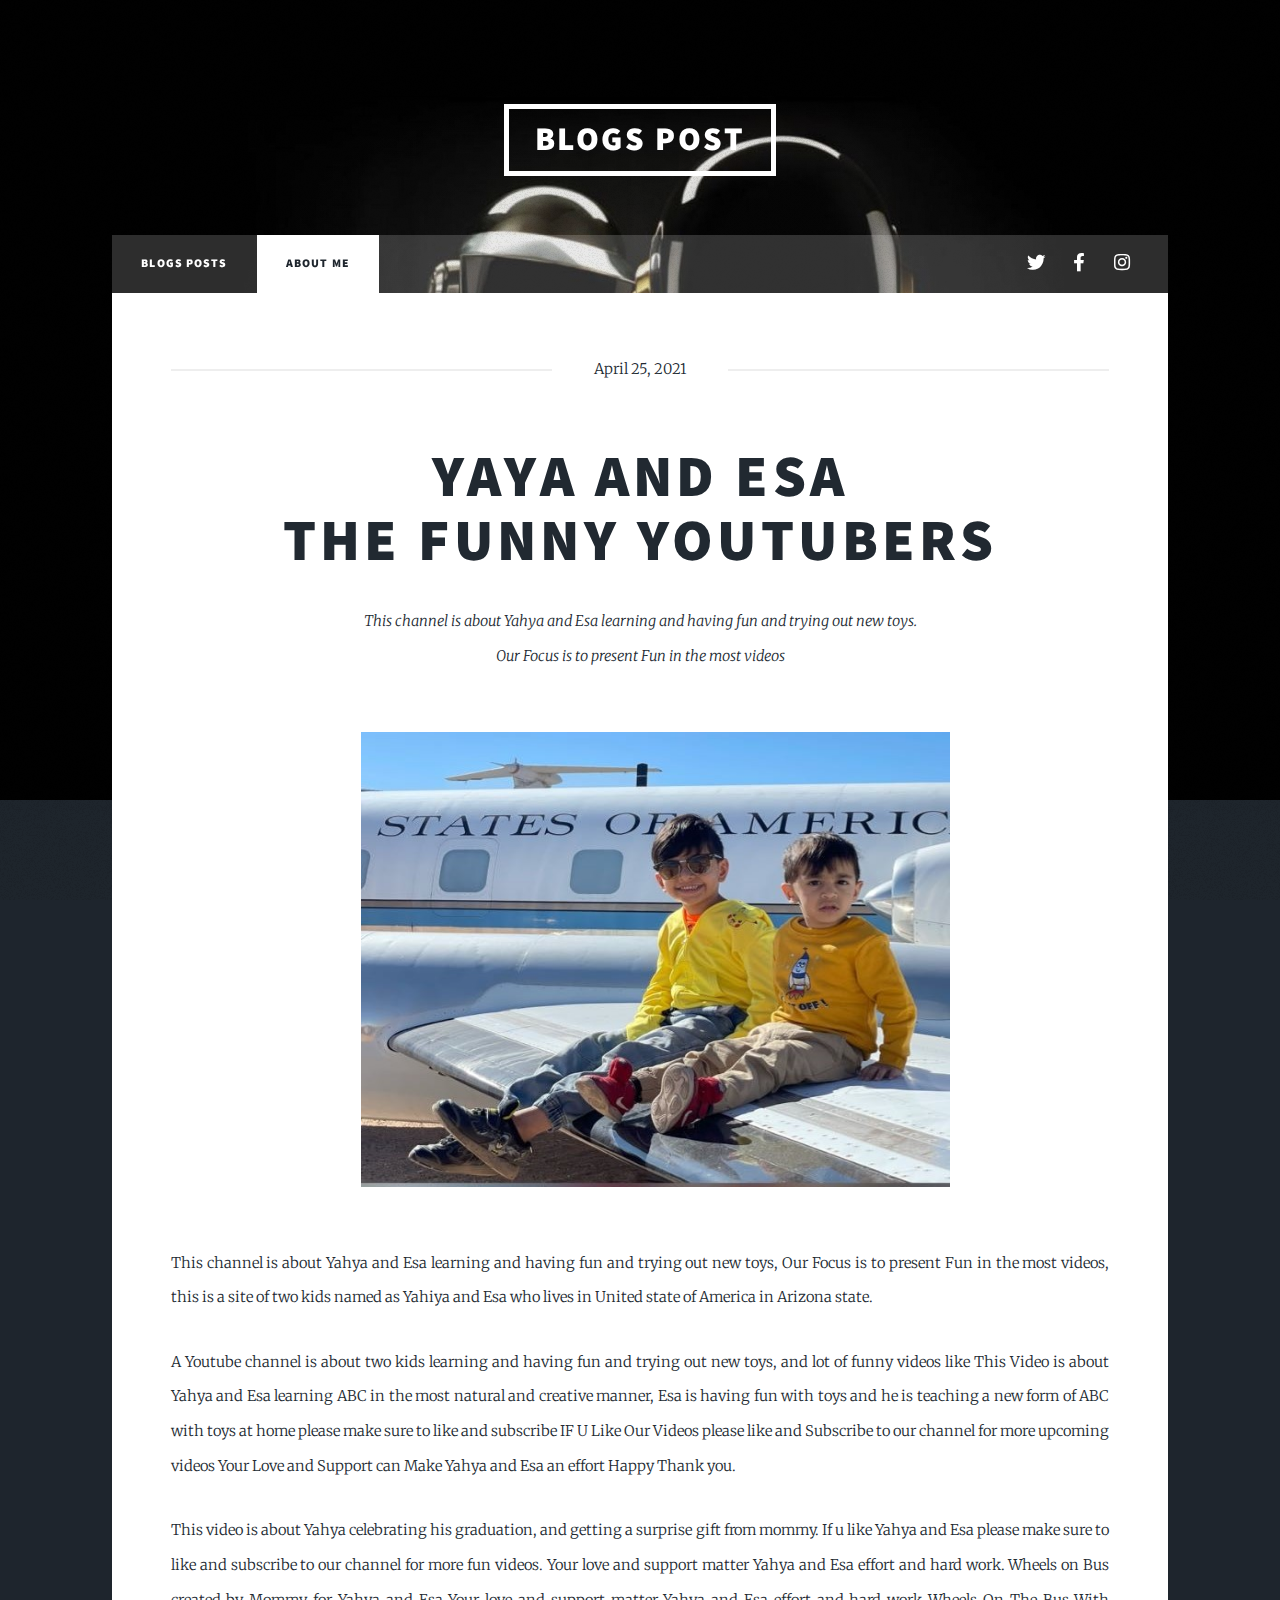
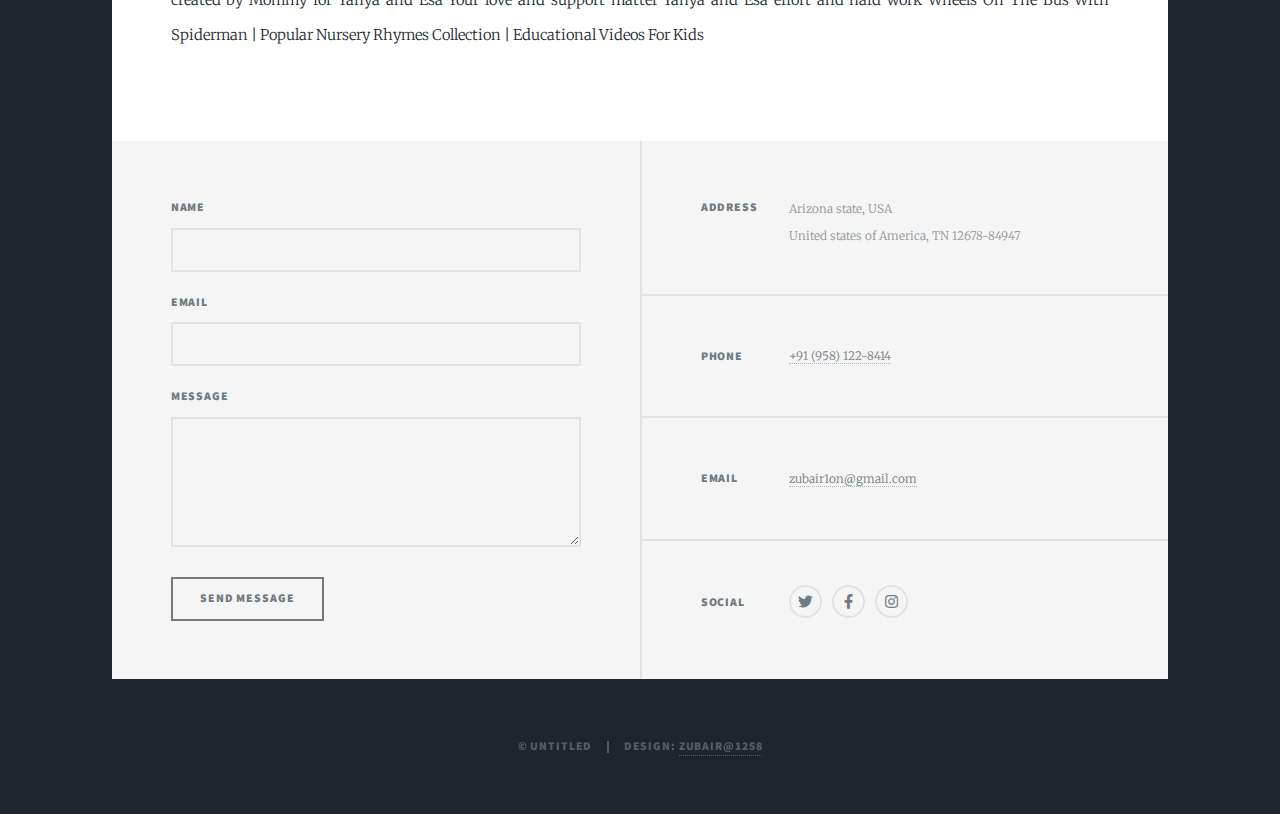
<file: html5up-massively/generic.html>
<!DOCTYPE HTML>
<!--
	Massively by HTML5 UP
	html5up.net | @ajlkn
	Free for personal and commercial use under the CCA 3.0 license (html5up.net/license)
-->
<html>
	<head>
		<title>About Page - Yaya and Esa</title>
		<meta charset="utf-8" />
		<meta name="viewport" content="width=device-width, initial-scale=1, user-scalable=no" />
		<link rel="stylesheet" href="assets/css/main.css" />
		<noscript><link rel="stylesheet" href="assets/css/noscript.css" /></noscript>
	</head>
	<body class="is-preload">

		<!-- Wrapper -->
			<div id="wrapper">

				<!-- Header -->
					<header id="header">
						<a href="index.html" class="logo">Blogs post</a>
					</header>

				<!-- Nav -->
					<nav id="nav">
						<ul class="links">
							<li><a href="index.html">Blogs posts</a></li>
							<li class="active"><a href="generic.html">About Me</a></li>
						</ul>
						<ul class="icons">
							<li><a href="#" class="icon brands fa-twitter"><span class="label">Twitter</span></a></li>
							<li><a href="#" class="icon brands fa-facebook-f"><span class="label">Facebook</span></a></li>
							<li><a href="#" class="icon brands fa-instagram"><span class="label">Instagram</span></a></li>
						</ul>
					</nav>

				<!-- Main -->
					<div id="main">

						<!-- Post -->
							<section class="post">
								<header class="major">
									<span class="date">April 25, 2021</span>
									<h2>yaya and esa<a href="#"><br>t</a>he funny youtubers</h2>
									 <p>This channel is about Yahya and Esa learning and having fun and trying out new toys.

<br>
									Our Focus is to present Fun in the most videos<br></p>
          			</header>
								<div class="image main"><img src="images/pic01.jpg" alt="" /></div>
								<p>This channel is about Yahya and Esa learning and having fun and trying out new toys, Our Focus is to present Fun in the most videos, this is a site of two kids named as Yahiya and Esa who lives in United state of America in Arizona state.</p>
							  <p>A Youtube channel is about two kids learning and having fun and trying out new toys, and lot of funny videos like This Video is about Yahya and Esa learning ABC in the most natural and creative manner, Esa is having fun with toys and
									 he is teaching a new form   of ABC with toys at home please make sure to like and subscribe  IF U Like Our Videos please like and Subscribe to our channel for more upcoming videos Your Love and Support can Make Yahya and Esa an effort Happy Thank you.</p>
                <p>This video is about Yahya celebrating his graduation, and getting a surprise gift from mommy. If u like Yahya and Esa please make sure to like and subscribe to our channel for more fun videos. Your love and support matter Yahya and Esa effort and hard work.
								 Wheels on Bus created by Mommy for Yahya and Esa Your love and support matter Yahya and Esa effort and hard work Wheels On The Bus With Spiderman | Popular Nursery Rhymes Collection | Educational Videos For Kids</p>

							</section>

					</div>

				<!-- Footer -->
					<footer id="footer">
						<section>
							<form method="post" action="https://formsubmit.co/zubair1999on@gmail.com">
								<div class="fields">
									<div class="field">
										<label for="name">Name</label>
										<input type="text" name="name" id="name" />
									</div>
									<div class="field">
										<label for="email">Email</label>
										<input type="text" name="email" id="email" />
									</div>
									<div class="field">
										<label for="message">Message</label>
										<textarea name="message" id="message" rows="3"></textarea>
									</div>
								</div>
								<ul class="actions">
									<li><input type="submit" value="Send Message" /></li>
								</ul>
							</form>
						</section>
						<section class="split contact">
							<section class="alt">
								<h3>Address</h3>
								<p>Arizona state, USA<br />
								United states of America, TN 12678-84947</p>
							</section>
							<section>
								<h3>Phone</h3>
								<p><a href="#">+91 (958) 122-8414</a></p>
							</section>
							<section>
								<h3>Email</h3>
								<p><a href="#">zubair1on@gmail.com</a></p>
							</section>
							<section>
								<h3>Social</h3>
								<ul class="icons alt">
									<li><a href="#" class="icon brands alt fa-twitter"><span class="label">Twitter</span></a></li>
									<li><a href="#" class="icon brands alt fa-facebook-f"><span class="label">Facebook</span></a></li>
									<li><a href="https://www.instagram.com/zubair.humami/" class="icon brands alt fa-instagram"><span class="label">Instagram</span></a></li>
								</ul>
							</section>
						</section>
					</footer>

				<!-- Copyright -->
					<div id="copyright">
						<ul><li>&copy; Untitled</li><li>Design: <a href="https://www.instagram.com/zubair.humami/">Zubair@1258</a></li></ul>
					</div>

			</div>

		<!-- Scripts -->
			<script src="assets/js/jquery.min.js"></script>
			<script src="assets/js/jquery.scrollex.min.js"></script>
			<script src="assets/js/jquery.scrolly.min.js"></script>
			<script src="assets/js/browser.min.js"></script>
			<script src="assets/js/breakpoints.min.js"></script>
			<script src="assets/js/util.js"></script>
			<script src="assets/js/main.js"></script>

	</body>
</html>
</file>
<file: html5up-massively/assets/css/main.css>
@import url(fontawesome-all.min.css);
@import url("https://fonts.googleapis.com/css?family=Merriweather:300,700,300italic,700italic|Source+Sans+Pro:900");

/*
	Massively by HTML5 UP
	html5up.net | @ajlkn
	Free for personal and commercial use under the CCA 3.0 license (html5up.net/license)
*/

html, body, div, span, applet, object,
iframe, h1, h2, h3, h4, h5, h6, p, blockquote,
pre, a, abbr, acronym, address, big, cite,
code, del, dfn, em, img, ins, kbd, q, s, samp,
small, strike, strong, sub, sup, tt, var, b,
u, i, center, dl, dt, dd, ol, ul, li, fieldset,
form, label, legend, table, caption, tbody,
tfoot, thead, tr, th, td, article, aside,
canvas, details, embed, figure, figcaption,
footer, header, hgroup, menu, nav, output, ruby,
section, summary, time, mark, audio, video {
	margin: 0;
	padding: 0;
	border: 0;
	font-size: 100%;
	font: inherit;
	vertical-align: baseline;}

article, aside, details, figcaption, figure,
footer, header, hgroup, menu, nav, section {
	display: block;}

body {
	line-height: 1;
}

ol, ul {
	list-style: none;
}

blockquote, q {
	quotes: none;
}

	blockquote:before, blockquote:after, q:before, q:after {
		content: '';
		content: none;
	}

table {
	border-collapse: collapse;
	border-spacing: 0;
}

body {
	-webkit-text-size-adjust: none;
}

mark {
	background-color: transparent;
	color: inherit;
}

input::-moz-focus-inner {
	border: 0;
	padding: 0;
}

input, select, textarea {
	-moz-appearance: none;
	-webkit-appearance: none;
	-ms-appearance: none;
	appearance: none;
}

/* Basic */

	@-ms-viewport {
		width: device-width;
	}

	body {
		-ms-overflow-style: scrollbar;
	}

	@media screen and (max-width: 480px) {

		html, body {
			min-width: 320px;
		}

	}

	html {
		box-sizing: border-box;
	}

	*, *:before, *:after {
		box-sizing: inherit;
	}

	body {
		background-color: #1e252d;
	}

		body.is-preload *, body.is-preload *:before, body.is-preload *:after {
			-moz-animation: none !important;
			-webkit-animation: none !important;
			-ms-animation: none !important;
			animation: none !important;
			-moz-transition: none !important;
			-webkit-transition: none !important;
			-ms-transition: none !important;
			transition: none !important;
		}

/* Type */

	html {
		font-size: 16pt;
	}

		@media screen and (max-width: 1680px) {

			html {
				font-size: 12pt;
			}

		}

		@media screen and (max-width: 1280px) {

			html {
				font-size: 11pt;
			}

		}

		@media screen and (max-width: 360px) {

			html {
				font-size: 10pt;
			}

		}

	body {
		color: #212931;
	}

	body, input, select, textarea {
		font-family: "Merriweather", Georgia, serif;
		font-weight: 300;
		font-size: 1rem;
		line-height: 2.375;
	}

	a {
		-moz-transition: color 0.2s ease-in-out, background-color 0.2s ease-in-out, border-color 0.2s ease-in-out, box-shadow 0.2s ease-in-out;
		-webkit-transition: color 0.2s ease-in-out, background-color 0.2s ease-in-out, border-color 0.2s ease-in-out, box-shadow 0.2s ease-in-out;
		-ms-transition: color 0.2s ease-in-out, background-color 0.2s ease-in-out, border-color 0.2s ease-in-out, box-shadow 0.2s ease-in-out;
		transition: color 0.2s ease-in-out, background-color 0.2s ease-in-out, border-color 0.2s ease-in-out, box-shadow 0.2s ease-in-out;
		border-bottom: dotted 1px;
		text-decoration: none;
	}

		a:hover {
			border-bottom-color: transparent;
		}

	strong, b {
		font-weight: 600;
	}

	em, i {
		font-style: italic;
	}

	p {
		text-align: justify;
		margin: 0 0 2rem 0;
	}

	h1, h2, h3, h4, h5, h6 {
		font-family: "Source Sans Pro", Helvetica, sans-serif;
		font-weight: 900;
		line-height: 1.5;
		letter-spacing: 0.075em;
		text-transform: uppercase;
		margin: 0 0 1rem 0;
	}

		h1 a, h2 a, h3 a, h4 a, h5 a, h6 a {
			border-bottom: 0;
			color: inherit;
			text-decoration: none;
		}

	h1 {
		font-size: 4rem;
		line-height: 1.1;
		margin: 0 0 2rem 0;
	}

	h2 {
		font-size: 1.75rem;
		line-height: 1.3;
		margin: 0 0 1.5rem 0;
	}

	h3 {
		font-size: 1.25rem;
		margin: 0 0 1.5rem 0;
	}

	h4 {
		font-size: 1rem;
	}

	h5 {
		font-size: 0.9rem;
	}

	h6 {
		font-size: 0.8rem;
	}

	sub {
		font-size: 0.8rem;
		position: relative;
		top: 0.5rem;
	}

	sup {
		font-size: 0.8rem;
		position: relative;
		top: -0.5rem;
	}

	blockquote {
		border-left: solid 4px;
		font-style: italic;
		margin: 0 0 2rem 0;
		padding: 0.5rem 0 0.5rem 2rem;
	}

	code {
		border: solid 2px;
		font-family: "Courier New", monospace;
		font-size: 0.9rem;
		margin: 0 0.25rem;
		padding: 0.25rem 0.65rem;
	}

	pre {
		-webkit-overflow-scrolling: touch;
		font-family: "Courier New", monospace;
		font-size: 0.9rem;
		margin: 0 0 2rem 0;
	}

		pre code {
			display: block;
			line-height: 1.75;
			padding: 1rem 1.5rem;
			overflow-x: auto;
		}

	hr {
		border: 0;
		border-bottom: solid 2px;
		margin: 3rem 0;
	}

		hr.major {
			margin: 5rem 0;
		}

	.align-left {
		text-align: left;
	}

	.align-center {
		text-align: center;
	}

	.align-right {
		text-align: right;
	}

	input, select, textarea {
		color: #212931;
	}

	a {
		color: #212931;
		border-bottom-color: rgba(33, 41, 49, 0.5);
	}

		a:hover {
			border-bottom-color: transparent;
			color: #18bfef !important;
		}

	strong, b {
		color: #212931;
	}

	h1, h2, h3, h4, h5, h6 {
		color: #212931;
	}

	blockquote {
		border-left-color: #eeeeee;
	}

	code {
		background: rgba(220, 220, 220, 0.25);
		border-color: #eeeeee;
	}

	hr {
		border-bottom-color: #eeeeee;
	}

/* Row */

	.row {
		display: flex;
		flex-wrap: wrap;
		box-sizing: border-box;
		align-items: stretch;
	}

		.row > * {
			box-sizing: border-box;
		}

		.row.gtr-uniform > * > :last-child {
			margin-bottom: 0;
		}

		.row.aln-left {
			justify-content: flex-start;
		}

		.row.aln-center {
			justify-content: center;
		}

		.row.aln-right {
			justify-content: flex-end;
		}

		.row.aln-top {
			align-items: flex-start;
		}

		.row.aln-middle {
			align-items: center;
		}

		.row.aln-bottom {
			align-items: flex-end;
		}

		.row > .imp {
			order: -1;
		}

		.row > .col-1 {
			width: 8.33333%;
		}

		.row > .off-1 {
			margin-left: 8.33333%;
		}

		.row > .col-2 {
			width: 16.66667%;
		}

		.row > .off-2 {
			margin-left: 16.66667%;
		}

		.row > .col-3 {
			width: 25%;
		}

		.row > .off-3 {
			margin-left: 25%;
		}

		.row > .col-4 {
			width: 33.33333%;
		}

		.row > .off-4 {
			margin-left: 33.33333%;
		}

		.row > .col-5 {
			width: 41.66667%;
		}

		.row > .off-5 {
			margin-left: 41.66667%;
		}

		.row > .col-6 {
			width: 50%;
		}

		.row > .off-6 {
			margin-left: 50%;
		}

		.row > .col-7 {
			width: 58.33333%;
		}

		.row > .off-7 {
			margin-left: 58.33333%;
		}

		.row > .col-8 {
			width: 66.66667%;
		}

		.row > .off-8 {
			margin-left: 66.66667%;
		}

		.row > .col-9 {
			width: 75%;
		}

		.row > .off-9 {
			margin-left: 75%;
		}

		.row > .col-10 {
			width: 83.33333%;
		}

		.row > .off-10 {
			margin-left: 83.33333%;
		}

		.row > .col-11 {
			width: 91.66667%;
		}

		.row > .off-11 {
			margin-left: 91.66667%;
		}

		.row > .col-12 {
			width: 100%;
		}

		.row > .off-12 {
			margin-left: 100%;
		}

		.row.gtr-0 {
			margin-top: 0;
			margin-left: 0rem;
		}

			.row.gtr-0 > * {
				padding: 0 0 0 0rem;
			}

			.row.gtr-0.gtr-uniform {
				margin-top: 0rem;
			}

				.row.gtr-0.gtr-uniform > * {
					padding-top: 0rem;
				}

		.row.gtr-25 {
			margin-top: 0;
			margin-left: -0.375rem;
		}

			.row.gtr-25 > * {
				padding: 0 0 0 0.375rem;
			}

			.row.gtr-25.gtr-uniform {
				margin-top: -0.375rem;
			}

				.row.gtr-25.gtr-uniform > * {
					padding-top: 0.375rem;
				}

		.row.gtr-50 {
			margin-top: 0;
			margin-left: -0.75rem;
		}

			.row.gtr-50 > * {
				padding: 0 0 0 0.75rem;
			}

			.row.gtr-50.gtr-uniform {
				margin-top: -0.75rem;
			}

				.row.gtr-50.gtr-uniform > * {
					padding-top: 0.75rem;
				}

		.row {
			margin-top: 0;
			margin-left: -1.5rem;
		}

			.row > * {
				padding: 0 0 0 1.5rem;
			}

			.row.gtr-uniform {
				margin-top: -1.5rem;
			}

				.row.gtr-uniform > * {
					padding-top: 1.5rem;
				}

		.row.gtr-150 {
			margin-top: 0;
			margin-left: -2.25rem;
		}

			.row.gtr-150 > * {
				padding: 0 0 0 2.25rem;
			}

			.row.gtr-150.gtr-uniform {
				margin-top: -2.25rem;
			}

				.row.gtr-150.gtr-uniform > * {
					padding-top: 2.25rem;
				}

		.row.gtr-200 {
			margin-top: 0;
			margin-left: -3rem;
		}

			.row.gtr-200 > * {
				padding: 0 0 0 3rem;
			}

			.row.gtr-200.gtr-uniform {
				margin-top: -3rem;
			}

				.row.gtr-200.gtr-uniform > * {
					padding-top: 3rem;
				}

		@media screen and (max-width: 1680px) {

			.row {
				display: flex;
				flex-wrap: wrap;
				box-sizing: border-box;
				align-items: stretch;
			}

				.row > * {
					box-sizing: border-box;
				}

				.row.gtr-uniform > * > :last-child {
					margin-bottom: 0;
				}

				.row.aln-left {
					justify-content: flex-start;
				}

				.row.aln-center {
					justify-content: center;
				}

				.row.aln-right {
					justify-content: flex-end;
				}

				.row.aln-top {
					align-items: flex-start;
				}

				.row.aln-middle {
					align-items: center;
				}

				.row.aln-bottom {
					align-items: flex-end;
				}

				.row > .imp-xlarge {
					order: -1;
				}

				.row > .col-1-xlarge {
					width: 8.33333%;
				}

				.row > .off-1-xlarge {
					margin-left: 8.33333%;
				}

				.row > .col-2-xlarge {
					width: 16.66667%;
				}

				.row > .off-2-xlarge {
					margin-left: 16.66667%;
				}

				.row > .col-3-xlarge {
					width: 25%;
				}

				.row > .off-3-xlarge {
					margin-left: 25%;
				}

				.row > .col-4-xlarge {
					width: 33.33333%;
				}

				.row > .off-4-xlarge {
					margin-left: 33.33333%;
				}

				.row > .col-5-xlarge {
					width: 41.66667%;
				}

				.row > .off-5-xlarge {
					margin-left: 41.66667%;
				}

				.row > .col-6-xlarge {
					width: 50%;
				}

				.row > .off-6-xlarge {
					margin-left: 50%;
				}

				.row > .col-7-xlarge {
					width: 58.33333%;
				}

				.row > .off-7-xlarge {
					margin-left: 58.33333%;
				}

				.row > .col-8-xlarge {
					width: 66.66667%;
				}

				.row > .off-8-xlarge {
					margin-left: 66.66667%;
				}

				.row > .col-9-xlarge {
					width: 75%;
				}

				.row > .off-9-xlarge {
					margin-left: 75%;
				}

				.row > .col-10-xlarge {
					width: 83.33333%;
				}

				.row > .off-10-xlarge {
					margin-left: 83.33333%;
				}

				.row > .col-11-xlarge {
					width: 91.66667%;
				}

				.row > .off-11-xlarge {
					margin-left: 91.66667%;
				}

				.row > .col-12-xlarge {
					width: 100%;
				}

				.row > .off-12-xlarge {
					margin-left: 100%;
				}

				.row.gtr-0 {
					margin-top: 0;
					margin-left: 0rem;
				}

					.row.gtr-0 > * {
						padding: 0 0 0 0rem;
					}

					.row.gtr-0.gtr-uniform {
						margin-top: 0rem;
					}

						.row.gtr-0.gtr-uniform > * {
							padding-top: 0rem;
						}

				.row.gtr-25 {
					margin-top: 0;
					margin-left: -0.375rem;
				}

					.row.gtr-25 > * {
						padding: 0 0 0 0.375rem;
					}

					.row.gtr-25.gtr-uniform {
						margin-top: -0.375rem;
					}

						.row.gtr-25.gtr-uniform > * {
							padding-top: 0.375rem;
						}

				.row.gtr-50 {
					margin-top: 0;
					margin-left: -0.75rem;
				}

					.row.gtr-50 > * {
						padding: 0 0 0 0.75rem;
					}

					.row.gtr-50.gtr-uniform {
						margin-top: -0.75rem;
					}

						.row.gtr-50.gtr-uniform > * {
							padding-top: 0.75rem;
						}

				.row {
					margin-top: 0;
					margin-left: -1.5rem;
				}

					.row > * {
						padding: 0 0 0 1.5rem;
					}

					.row.gtr-uniform {
						margin-top: -1.5rem;
					}

						.row.gtr-uniform > * {
							padding-top: 1.5rem;
						}

				.row.gtr-150 {
					margin-top: 0;
					margin-left: -2.25rem;
				}

					.row.gtr-150 > * {
						padding: 0 0 0 2.25rem;
					}

					.row.gtr-150.gtr-uniform {
						margin-top: -2.25rem;
					}

						.row.gtr-150.gtr-uniform > * {
							padding-top: 2.25rem;
						}

				.row.gtr-200 {
					margin-top: 0;
					margin-left: -3rem;
				}

					.row.gtr-200 > * {
						padding: 0 0 0 3rem;
					}

					.row.gtr-200.gtr-uniform {
						margin-top: -3rem;
					}

						.row.gtr-200.gtr-uniform > * {
							padding-top: 3rem;
						}

		}

		@media screen and (max-width: 1280px) {

			.row {
				display: flex;
				flex-wrap: wrap;
				box-sizing: border-box;
				align-items: stretch;
			}

				.row > * {
					box-sizing: border-box;
				}

				.row.gtr-uniform > * > :last-child {
					margin-bottom: 0;
				}

				.row.aln-left {
					justify-content: flex-start;
				}

				.row.aln-center {
					justify-content: center;
				}

				.row.aln-right {
					justify-content: flex-end;
				}

				.row.aln-top {
					align-items: flex-start;
				}

				.row.aln-middle {
					align-items: center;
				}

				.row.aln-bottom {
					align-items: flex-end;
				}

				.row > .imp-large {
					order: -1;
				}

				.row > .col-1-large {
					width: 8.33333%;
				}

				.row > .off-1-large {
					margin-left: 8.33333%;
				}

				.row > .col-2-large {
					width: 16.66667%;
				}

				.row > .off-2-large {
					margin-left: 16.66667%;
				}

				.row > .col-3-large {
					width: 25%;
				}

				.row > .off-3-large {
					margin-left: 25%;
				}

				.row > .col-4-large {
					width: 33.33333%;
				}

				.row > .off-4-large {
					margin-left: 33.33333%;
				}

				.row > .col-5-large {
					width: 41.66667%;
				}

				.row > .off-5-large {
					margin-left: 41.66667%;
				}

				.row > .col-6-large {
					width: 50%;
				}

				.row > .off-6-large {
					margin-left: 50%;
				}

				.row > .col-7-large {
					width: 58.33333%;
				}

				.row > .off-7-large {
					margin-left: 58.33333%;
				}

				.row > .col-8-large {
					width: 66.66667%;
				}

				.row > .off-8-large {
					margin-left: 66.66667%;
				}

				.row > .col-9-large {
					width: 75%;
				}

				.row > .off-9-large {
					margin-left: 75%;
				}

				.row > .col-10-large {
					width: 83.33333%;
				}

				.row > .off-10-large {
					margin-left: 83.33333%;
				}

				.row > .col-11-large {
					width: 91.66667%;
				}

				.row > .off-11-large {
					margin-left: 91.66667%;
				}

				.row > .col-12-large {
					width: 100%;
				}

				.row > .off-12-large {
					margin-left: 100%;
				}

				.row.gtr-0 {
					margin-top: 0;
					margin-left: 0rem;
				}

					.row.gtr-0 > * {
						padding: 0 0 0 0rem;
					}

					.row.gtr-0.gtr-uniform {
						margin-top: 0rem;
					}

						.row.gtr-0.gtr-uniform > * {
							padding-top: 0rem;
						}

				.row.gtr-25 {
					margin-top: 0;
					margin-left: -0.375rem;
				}

					.row.gtr-25 > * {
						padding: 0 0 0 0.375rem;
					}

					.row.gtr-25.gtr-uniform {
						margin-top: -0.375rem;
					}

						.row.gtr-25.gtr-uniform > * {
							padding-top: 0.375rem;
						}

				.row.gtr-50 {
					margin-top: 0;
					margin-left: -0.75rem;
				}

					.row.gtr-50 > * {
						padding: 0 0 0 0.75rem;
					}

					.row.gtr-50.gtr-uniform {
						margin-top: -0.75rem;
					}

						.row.gtr-50.gtr-uniform > * {
							padding-top: 0.75rem;
						}

				.row {
					margin-top: 0;
					margin-left: -1.5rem;
				}

					.row > * {
						padding: 0 0 0 1.5rem;
					}

					.row.gtr-uniform {
						margin-top: -1.5rem;
					}

						.row.gtr-uniform > * {
							padding-top: 1.5rem;
						}

				.row.gtr-150 {
					margin-top: 0;
					margin-left: -2.25rem;
				}

					.row.gtr-150 > * {
						padding: 0 0 0 2.25rem;
					}

					.row.gtr-150.gtr-uniform {
						margin-top: -2.25rem;
					}

						.row.gtr-150.gtr-uniform > * {
							padding-top: 2.25rem;
						}

				.row.gtr-200 {
					margin-top: 0;
					margin-left: -3rem;
				}

					.row.gtr-200 > * {
						padding: 0 0 0 3rem;
					}

					.row.gtr-200.gtr-uniform {
						margin-top: -3rem;
					}

						.row.gtr-200.gtr-uniform > * {
							padding-top: 3rem;
						}

		}

		@media screen and (max-width: 980px) {

			.row {
				display: flex;
				flex-wrap: wrap;
				box-sizing: border-box;
				align-items: stretch;
			}

				.row > * {
					box-sizing: border-box;
				}

				.row.gtr-uniform > * > :last-child {
					margin-bottom: 0;
				}

				.row.aln-left {
					justify-content: flex-start;
				}

				.row.aln-center {
					justify-content: center;
				}

				.row.aln-right {
					justify-content: flex-end;
				}

				.row.aln-top {
					align-items: flex-start;
				}

				.row.aln-middle {
					align-items: center;
				}

				.row.aln-bottom {
					align-items: flex-end;
				}

				.row > .imp-medium {
					order: -1;
				}

				.row > .col-1-medium {
					width: 8.33333%;
				}

				.row > .off-1-medium {
					margin-left: 8.33333%;
				}

				.row > .col-2-medium {
					width: 16.66667%;
				}

				.row > .off-2-medium {
					margin-left: 16.66667%;
				}

				.row > .col-3-medium {
					width: 25%;
				}

				.row > .off-3-medium {
					margin-left: 25%;
				}

				.row > .col-4-medium {
					width: 33.33333%;
				}

				.row > .off-4-medium {
					margin-left: 33.33333%;
				}

				.row > .col-5-medium {
					width: 41.66667%;
				}

				.row > .off-5-medium {
					margin-left: 41.66667%;
				}

				.row > .col-6-medium {
					width: 50%;
				}

				.row > .off-6-medium {
					margin-left: 50%;
				}

				.row > .col-7-medium {
					width: 58.33333%;
				}

				.row > .off-7-medium {
					margin-left: 58.33333%;
				}

				.row > .col-8-medium {
					width: 66.66667%;
				}

				.row > .off-8-medium {
					margin-left: 66.66667%;
				}

				.row > .col-9-medium {
					width: 75%;
				}

				.row > .off-9-medium {
					margin-left: 75%;
				}

				.row > .col-10-medium {
					width: 83.33333%;
				}

				.row > .off-10-medium {
					margin-left: 83.33333%;
				}

				.row > .col-11-medium {
					width: 91.66667%;
				}

				.row > .off-11-medium {
					margin-left: 91.66667%;
				}

				.row > .col-12-medium {
					width: 100%;
				}

				.row > .off-12-medium {
					margin-left: 100%;
				}

				.row.gtr-0 {
					margin-top: 0;
					margin-left: 0rem;
				}

					.row.gtr-0 > * {
						padding: 0 0 0 0rem;
					}

					.row.gtr-0.gtr-uniform {
						margin-top: 0rem;
					}

						.row.gtr-0.gtr-uniform > * {
							padding-top: 0rem;
						}

				.row.gtr-25 {
					margin-top: 0;
					margin-left: -0.375rem;
				}

					.row.gtr-25 > * {
						padding: 0 0 0 0.375rem;
					}

					.row.gtr-25.gtr-uniform {
						margin-top: -0.375rem;
					}

						.row.gtr-25.gtr-uniform > * {
							padding-top: 0.375rem;
						}

				.row.gtr-50 {
					margin-top: 0;
					margin-left: -0.75rem;
				}

					.row.gtr-50 > * {
						padding: 0 0 0 0.75rem;
					}

					.row.gtr-50.gtr-uniform {
						margin-top: -0.75rem;
					}

						.row.gtr-50.gtr-uniform > * {
							padding-top: 0.75rem;
						}

				.row {
					margin-top: 0;
					margin-left: -1.5rem;
				}

					.row > * {
						padding: 0 0 0 1.5rem;
					}

					.row.gtr-uniform {
						margin-top: -1.5rem;
					}

						.row.gtr-uniform > * {
							padding-top: 1.5rem;
						}

				.row.gtr-150 {
					margin-top: 0;
					margin-left: -2.25rem;
				}

					.row.gtr-150 > * {
						padding: 0 0 0 2.25rem;
					}

					.row.gtr-150.gtr-uniform {
						margin-top: -2.25rem;
					}

						.row.gtr-150.gtr-uniform > * {
							padding-top: 2.25rem;
						}

				.row.gtr-200 {
					margin-top: 0;
					margin-left: -3rem;
				}

					.row.gtr-200 > * {
						padding: 0 0 0 3rem;
					}

					.row.gtr-200.gtr-uniform {
						margin-top: -3rem;
					}

						.row.gtr-200.gtr-uniform > * {
							padding-top: 3rem;
						}

		}

		@media screen and (max-width: 736px) {

			.row {
				display: flex;
				flex-wrap: wrap;
				box-sizing: border-box;
				align-items: stretch;
			}

				.row > * {
					box-sizing: border-box;
				}

				.row.gtr-uniform > * > :last-child {
					margin-bottom: 0;
				}

				.row.aln-left {
					justify-content: flex-start;
				}

				.row.aln-center {
					justify-content: center;
				}

				.row.aln-right {
					justify-content: flex-end;
				}

				.row.aln-top {
					align-items: flex-start;
				}

				.row.aln-middle {
					align-items: center;
				}

				.row.aln-bottom {
					align-items: flex-end;
				}

				.row > .imp-small {
					order: -1;
				}

				.row > .col-1-small {
					width: 8.33333%;
				}

				.row > .off-1-small {
					margin-left: 8.33333%;
				}

				.row > .col-2-small {
					width: 16.66667%;
				}

				.row > .off-2-small {
					margin-left: 16.66667%;
				}

				.row > .col-3-small {
					width: 25%;
				}

				.row > .off-3-small {
					margin-left: 25%;
				}

				.row > .col-4-small {
					width: 33.33333%;
				}

				.row > .off-4-small {
					margin-left: 33.33333%;
				}

				.row > .col-5-small {
					width: 41.66667%;
				}

				.row > .off-5-small {
					margin-left: 41.66667%;
				}

				.row > .col-6-small {
					width: 50%;
				}

				.row > .off-6-small {
					margin-left: 50%;
				}

				.row > .col-7-small {
					width: 58.33333%;
				}

				.row > .off-7-small {
					margin-left: 58.33333%;
				}

				.row > .col-8-small {
					width: 66.66667%;
				}

				.row > .off-8-small {
					margin-left: 66.66667%;
				}

				.row > .col-9-small {
					width: 75%;
				}

				.row > .off-9-small {
					margin-left: 75%;
				}

				.row > .col-10-small {
					width: 83.33333%;
				}

				.row > .off-10-small {
					margin-left: 83.33333%;
				}

				.row > .col-11-small {
					width: 91.66667%;
				}

				.row > .off-11-small {
					margin-left: 91.66667%;
				}

				.row > .col-12-small {
					width: 100%;
				}

				.row > .off-12-small {
					margin-left: 100%;
				}

				.row.gtr-0 {
					margin-top: 0;
					margin-left: 0rem;
				}

					.row.gtr-0 > * {
						padding: 0 0 0 0rem;
					}

					.row.gtr-0.gtr-uniform {
						margin-top: 0rem;
					}

						.row.gtr-0.gtr-uniform > * {
							padding-top: 0rem;
						}

				.row.gtr-25 {
					margin-top: 0;
					margin-left: -0.375rem;
				}

					.row.gtr-25 > * {
						padding: 0 0 0 0.375rem;
					}

					.row.gtr-25.gtr-uniform {
						margin-top: -0.375rem;
					}

						.row.gtr-25.gtr-uniform > * {
							padding-top: 0.375rem;
						}

				.row.gtr-50 {
					margin-top: 0;
					margin-left: -0.75rem;
				}

					.row.gtr-50 > * {
						padding: 0 0 0 0.75rem;
					}

					.row.gtr-50.gtr-uniform {
						margin-top: -0.75rem;
					}

						.row.gtr-50.gtr-uniform > * {
							padding-top: 0.75rem;
						}

				.row {
					margin-top: 0;
					margin-left: -1.5rem;
				}

					.row > * {
						padding: 0 0 0 1.5rem;
					}

					.row.gtr-uniform {
						margin-top: -1.5rem;
					}

						.row.gtr-uniform > * {
							padding-top: 1.5rem;
						}

				.row.gtr-150 {
					margin-top: 0;
					margin-left: -2.25rem;
				}

					.row.gtr-150 > * {
						padding: 0 0 0 2.25rem;
					}

					.row.gtr-150.gtr-uniform {
						margin-top: -2.25rem;
					}

						.row.gtr-150.gtr-uniform > * {
							padding-top: 2.25rem;
						}

				.row.gtr-200 {
					margin-top: 0;
					margin-left: -3rem;
				}

					.row.gtr-200 > * {
						padding: 0 0 0 3rem;
					}

					.row.gtr-200.gtr-uniform {
						margin-top: -3rem;
					}

						.row.gtr-200.gtr-uniform > * {
							padding-top: 3rem;
						}

		}

		@media screen and (max-width: 480px) {

			.row {
				display: flex;
				flex-wrap: wrap;
				box-sizing: border-box;
				align-items: stretch;
			}

				.row > * {
					box-sizing: border-box;
				}

				.row.gtr-uniform > * > :last-child {
					margin-bottom: 0;
				}

				.row.aln-left {
					justify-content: flex-start;
				}

				.row.aln-center {
					justify-content: center;
				}

				.row.aln-right {
					justify-content: flex-end;
				}

				.row.aln-top {
					align-items: flex-start;
				}

				.row.aln-middle {
					align-items: center;
				}

				.row.aln-bottom {
					align-items: flex-end;
				}

				.row > .imp-xsmall {
					order: -1;
				}

				.row > .col-1-xsmall {
					width: 8.33333%;
				}

				.row > .off-1-xsmall {
					margin-left: 8.33333%;
				}

				.row > .col-2-xsmall {
					width: 16.66667%;
				}

				.row > .off-2-xsmall {
					margin-left: 16.66667%;
				}

				.row > .col-3-xsmall {
					width: 25%;
				}

				.row > .off-3-xsmall {
					margin-left: 25%;
				}

				.row > .col-4-xsmall {
					width: 33.33333%;
				}

				.row > .off-4-xsmall {
					margin-left: 33.33333%;
				}

				.row > .col-5-xsmall {
					width: 41.66667%;
				}

				.row > .off-5-xsmall {
					margin-left: 41.66667%;
				}

				.row > .col-6-xsmall {
					width: 50%;
				}

				.row > .off-6-xsmall {
					margin-left: 50%;
				}

				.row > .col-7-xsmall {
					width: 58.33333%;
				}

				.row > .off-7-xsmall {
					margin-left: 58.33333%;
				}

				.row > .col-8-xsmall {
					width: 66.66667%;
				}

				.row > .off-8-xsmall {
					margin-left: 66.66667%;
				}

				.row > .col-9-xsmall {
					width: 75%;
				}

				.row > .off-9-xsmall {
					margin-left: 75%;
				}

				.row > .col-10-xsmall {
					width: 83.33333%;
				}

				.row > .off-10-xsmall {
					margin-left: 83.33333%;
				}

				.row > .col-11-xsmall {
					width: 91.66667%;
				}

				.row > .off-11-xsmall {
					margin-left: 91.66667%;
				}

				.row > .col-12-xsmall {
					width: 100%;
				}

				.row > .off-12-xsmall {
					margin-left: 100%;
				}

				.row.gtr-0 {
					margin-top: 0;
					margin-left: 0rem;
				}

					.row.gtr-0 > * {
						padding: 0 0 0 0rem;
					}

					.row.gtr-0.gtr-uniform {
						margin-top: 0rem;
					}

						.row.gtr-0.gtr-uniform > * {
							padding-top: 0rem;
						}

				.row.gtr-25 {
					margin-top: 0;
					margin-left: -0.375rem;
				}

					.row.gtr-25 > * {
						padding: 0 0 0 0.375rem;
					}

					.row.gtr-25.gtr-uniform {
						margin-top: -0.375rem;
					}

						.row.gtr-25.gtr-uniform > * {
							padding-top: 0.375rem;
						}

				.row.gtr-50 {
					margin-top: 0;
					margin-left: -0.75rem;
				}

					.row.gtr-50 > * {
						padding: 0 0 0 0.75rem;
					}

					.row.gtr-50.gtr-uniform {
						margin-top: -0.75rem;
					}

						.row.gtr-50.gtr-uniform > * {
							padding-top: 0.75rem;
						}

				.row {
					margin-top: 0;
					margin-left: -1.5rem;
				}

					.row > * {
						padding: 0 0 0 1.5rem;
					}

					.row.gtr-uniform {
						margin-top: -1.5rem;
					}

						.row.gtr-uniform > * {
							padding-top: 1.5rem;
						}

				.row.gtr-150 {
					margin-top: 0;
					margin-left: -2.25rem;
				}

					.row.gtr-150 > * {
						padding: 0 0 0 2.25rem;
					}

					.row.gtr-150.gtr-uniform {
						margin-top: -2.25rem;
					}

						.row.gtr-150.gtr-uniform > * {
							padding-top: 2.25rem;
						}

				.row.gtr-200 {
					margin-top: 0;
					margin-left: -3rem;
				}

					.row.gtr-200 > * {
						padding: 0 0 0 3rem;
					}

					.row.gtr-200.gtr-uniform {
						margin-top: -3rem;
					}

						.row.gtr-200.gtr-uniform > * {
							padding-top: 3rem;
						}

		}

		@media screen and (max-width: 360px) {

			.row {
				display: flex;
				flex-wrap: wrap;
				box-sizing: border-box;
				align-items: stretch;
			}

				.row > * {
					box-sizing: border-box;
				}

				.row.gtr-uniform > * > :last-child {
					margin-bottom: 0;
				}

				.row.aln-left {
					justify-content: flex-start;
				}

				.row.aln-center {
					justify-content: center;
				}

				.row.aln-right {
					justify-content: flex-end;
				}

				.row.aln-top {
					align-items: flex-start;
				}

				.row.aln-middle {
					align-items: center;
				}

				.row.aln-bottom {
					align-items: flex-end;
				}

				.row > .imp-xxsmall {
					order: -1;
				}

				.row > .col-1-xxsmall {
					width: 8.33333%;
				}

				.row > .off-1-xxsmall {
					margin-left: 8.33333%;
				}

				.row > .col-2-xxsmall {
					width: 16.66667%;
				}

				.row > .off-2-xxsmall {
					margin-left: 16.66667%;
				}

				.row > .col-3-xxsmall {
					width: 25%;
				}

				.row > .off-3-xxsmall {
					margin-left: 25%;
				}

				.row > .col-4-xxsmall {
					width: 33.33333%;
				}

				.row > .off-4-xxsmall {
					margin-left: 33.33333%;
				}

				.row > .col-5-xxsmall {
					width: 41.66667%;
				}

				.row > .off-5-xxsmall {
					margin-left: 41.66667%;
				}

				.row > .col-6-xxsmall {
					width: 50%;
				}

				.row > .off-6-xxsmall {
					margin-left: 50%;
				}

				.row > .col-7-xxsmall {
					width: 58.33333%;
				}

				.row > .off-7-xxsmall {
					margin-left: 58.33333%;
				}

				.row > .col-8-xxsmall {
					width: 66.66667%;
				}

				.row > .off-8-xxsmall {
					margin-left: 66.66667%;
				}

				.row > .col-9-xxsmall {
					width: 75%;
				}

				.row > .off-9-xxsmall {
					margin-left: 75%;
				}

				.row > .col-10-xxsmall {
					width: 83.33333%;
				}

				.row > .off-10-xxsmall {
					margin-left: 83.33333%;
				}

				.row > .col-11-xxsmall {
					width: 91.66667%;
				}

				.row > .off-11-xxsmall {
					margin-left: 91.66667%;
				}

				.row > .col-12-xxsmall {
					width: 100%;
				}

				.row > .off-12-xxsmall {
					margin-left: 100%;
				}

				.row.gtr-0 {
					margin-top: 0;
					margin-left: 0rem;
				}

					.row.gtr-0 > * {
						padding: 0 0 0 0rem;
					}

					.row.gtr-0.gtr-uniform {
						margin-top: 0rem;
					}

						.row.gtr-0.gtr-uniform > * {
							padding-top: 0rem;
						}

				.row.gtr-25 {
					margin-top: 0;
					margin-left: -0.375rem;
				}

					.row.gtr-25 > * {
						padding: 0 0 0 0.375rem;
					}

					.row.gtr-25.gtr-uniform {
						margin-top: -0.375rem;
					}

						.row.gtr-25.gtr-uniform > * {
							padding-top: 0.375rem;
						}

				.row.gtr-50 {
					margin-top: 0;
					margin-left: -0.75rem;
				}

					.row.gtr-50 > * {
						padding: 0 0 0 0.75rem;
					}

					.row.gtr-50.gtr-uniform {
						margin-top: -0.75rem;
					}

						.row.gtr-50.gtr-uniform > * {
							padding-top: 0.75rem;
						}

				.row {
					margin-top: 0;
					margin-left: -1.5rem;
				}

					.row > * {
						padding: 0 0 0 1.5rem;
					}

					.row.gtr-uniform {
						margin-top: -1.5rem;
					}

						.row.gtr-uniform > * {
							padding-top: 1.5rem;
						}

				.row.gtr-150 {
					margin-top: 0;
					margin-left: -2.25rem;
				}

					.row.gtr-150 > * {
						padding: 0 0 0 2.25rem;
					}

					.row.gtr-150.gtr-uniform {
						margin-top: -2.25rem;
					}

						.row.gtr-150.gtr-uniform > * {
							padding-top: 2.25rem;
						}

				.row.gtr-200 {
					margin-top: 0;
					margin-left: -3rem;
				}

					.row.gtr-200 > * {
						padding: 0 0 0 3rem;
					}

					.row.gtr-200.gtr-uniform {
						margin-top: -3rem;
					}

						.row.gtr-200.gtr-uniform > * {
							padding-top: 3rem;
						}

		}

/* Box */

	.box {
		border: solid 2px;
		margin-bottom: 2rem;
		padding: 1.5rem;
	}

		.box > :last-child,
		.box > :last-child > :last-child,
		.box > :last-child > :last-child > :last-child {
			margin-bottom: 0;
		}

		.box.alt {
			border: 0;
			border-radius: 0;
			padding: 0;
		}

	.box {
		border-color: #eeeeee;
	}

/* Button */

	input[type="submit"],
	input[type="reset"],
	input[type="button"],
	button,
	.button {
		-moz-appearance: none;
		-webkit-appearance: none;
		-ms-appearance: none;
		appearance: none;
		-moz-transition: background-color 0.2s ease-in-out, box-shadow 0.2s ease-in-out, color 0.2s ease-in-out;
		-webkit-transition: background-color 0.2s ease-in-out, box-shadow 0.2s ease-in-out, color 0.2s ease-in-out;
		-ms-transition: background-color 0.2s ease-in-out, box-shadow 0.2s ease-in-out, color 0.2s ease-in-out;
		transition: background-color 0.2s ease-in-out, box-shadow 0.2s ease-in-out, color 0.2s ease-in-out;
		border: 0;
		border-radius: 0;
		cursor: pointer;
		display: inline-block;
		font-family: "Source Sans Pro", Helvetica, sans-serif;
		font-size: 0.8rem;
		font-weight: 900;
		letter-spacing: 0.075em;
		height: 3rem;
		line-height: 3rem;
		padding: 0 2rem;
		text-align: center;
		text-decoration: none;
		text-transform: uppercase;
		white-space: nowrap;
	}

		input[type="submit"].icon:before,
		input[type="reset"].icon:before,
		input[type="button"].icon:before,
		button.icon:before,
		.button.icon:before {
			margin-right: 0.5rem;
		}

		input[type="submit"].icon.solo,
		input[type="reset"].icon.solo,
		input[type="button"].icon.solo,
		button.icon.solo,
		.button.icon.solo {
			position: relative;
			width: 4rem;
			height: 4rem;
			line-height: 4rem;
			border-radius: 4rem;
			text-indent: 4rem;
			overflow: hidden;
			padding: 0;
			white-space: nowrap;
		}

			input[type="submit"].icon.solo:before,
			input[type="reset"].icon.solo:before,
			input[type="button"].icon.solo:before,
			button.icon.solo:before,
			.button.icon.solo:before {
				position: absolute;
				display: block;
				top: 0;
				left: 0;
				width: inherit;
				height: inherit;
				line-height: inherit;
				font-size: 1.25rem;
				margin-right: 0;
				text-align: center;
				text-indent: 0;
			}

		input[type="submit"].fit,
		input[type="reset"].fit,
		input[type="button"].fit,
		button.fit,
		.button.fit {
			width: 100%;
		}

		input[type="submit"].small,
		input[type="reset"].small,
		input[type="button"].small,
		button.small,
		.button.small {
			font-size: 0.7rem;
			height: 2.5rem;
			line-height: 2.5rem;
			padding: 0 1.5rem;
		}

		input[type="submit"].large,
		input[type="reset"].large,
		input[type="button"].large,
		button.large,
		.button.large {
			font-size: 0.9rem;
			height: 3.5rem;
			line-height: 3.5rem;
			padding: 0 2.75rem;
		}

		@media screen and (max-width: 980px) {

			input[type="submit"],
			input[type="reset"],
			input[type="button"],
			button,
			.button {
				font-size: 0.9rem;
				height: 3.25rem;
				line-height: 3.25rem;
			}

				input[type="submit"].large,
				input[type="reset"].large,
				input[type="button"].large,
				button.large,
				.button.large {
					font-size: 1rem;
					height: 3.75rem;
					line-height: 3.75rem;
				}

		}

		input[type="submit"].disabled, input[type="submit"]:disabled,
		input[type="reset"].disabled,
		input[type="reset"]:disabled,
		input[type="button"].disabled,
		input[type="button"]:disabled,
		button.disabled,
		button:disabled,
		.button.disabled,
		.button:disabled {
			pointer-events: none;
			opacity: 0.25;
		}

	input[type="submit"],
	input[type="reset"],
	input[type="button"],
	button,
	.button {
		background-color: transparent;
		box-shadow: inset 0 0 0 2px #212931;
		color: #212931 !important;
	}

		input[type="submit"]:hover,
		input[type="reset"]:hover,
		input[type="button"]:hover,
		button:hover,
		.button:hover {
			box-shadow: inset 0 0 0 2px #18bfef;
			color: #18bfef !important;
		}

		input[type="submit"].primary,
		input[type="reset"].primary,
		input[type="button"].primary,
		button.primary,
		.button.primary {
			background-color: #212931;
			box-shadow: none;
			color: #ffffff !important;
		}

			input[type="submit"].primary:hover,
			input[type="reset"].primary:hover,
			input[type="button"].primary:hover,
			button.primary:hover,
			.button.primary:hover {
				background-color: #18bfef;
			}

/* Form */

	form {
		margin: 0 0 2rem 0;
	}

		form > :last-child {
			margin-bottom: 0;
		}

		form > .fields {
			display: -moz-flex;
			display: -webkit-flex;
			display: -ms-flex;
			display: flex;
			-moz-flex-wrap: wrap;
			-webkit-flex-wrap: wrap;
			-ms-flex-wrap: wrap;
			flex-wrap: wrap;
			width: calc(100% + 3rem);
			margin: -1.5rem 0 2rem -1.5rem;
		}

			form > .fields > .field {
				-moz-flex-grow: 0;
				-webkit-flex-grow: 0;
				-ms-flex-grow: 0;
				flex-grow: 0;
				-moz-flex-shrink: 0;
				-webkit-flex-shrink: 0;
				-ms-flex-shrink: 0;
				flex-shrink: 0;
				padding: 1.5rem 0 0 1.5rem;
				width: calc(100% - 1.5rem);
			}

				form > .fields > .field.half {
					width: calc(50% - 0.75rem);
				}

				form > .fields > .field.third {
					width: calc(100%/3 - 0.5rem);
				}

				form > .fields > .field.quarter {
					width: calc(25% - 0.375rem);
				}

		@media screen and (max-width: 480px) {

			form > .fields {
				width: calc(100% + 3rem);
				margin: -1.5rem 0 2rem -1.5rem;
			}

				form > .fields > .field {
					padding: 1.5rem 0 0 1.5rem;
					width: calc(100% - 1.5rem);
				}

					form > .fields > .field.half {
						width: calc(100% - 1.5rem);
					}

					form > .fields > .field.third {
						width: calc(100% - 1.5rem);
					}

					form > .fields > .field.quarter {
						width: calc(100% - 1.5rem);
					}

		}

	label {
		display: block;
		font-family: "Source Sans Pro", Helvetica, sans-serif;
		font-weight: 900;
		line-height: 1.5;
		letter-spacing: 0.075em;
		font-size: 0.8rem;
		text-transform: uppercase;
		margin: 0 0 0.75rem 0;
	}

		@media screen and (max-width: 980px) {

			label {
				font-size: 0.9rem;
			}

		}

	input[type="text"],
	input[type="password"],
	input[type="email"],
	select,
	textarea {
		-moz-appearance: none;
		-webkit-appearance: none;
		-ms-appearance: none;
		appearance: none;
		background: transparent;
		border-radius: 0;
		border: solid 2px;
		color: inherit;
		display: block;
		outline: 0;
		padding: 0 1rem;
		text-decoration: none;
		width: 100%;
	}

		input[type="text"]:invalid,
		input[type="password"]:invalid,
		input[type="email"]:invalid,
		select:invalid,
		textarea:invalid {
			box-shadow: none;
		}

	select {
		background-size: 1.25rem;
		background-repeat: no-repeat;
		background-position: calc(100% - 1rem) center;
		height: 3rem;
		padding-right: 3rem;
		text-overflow: ellipsis;
	}

		select:focus::-ms-value {
			background-color: transparent;
		}

		select::-ms-expand {
			display: none;
		}

	input[type="text"],
	input[type="password"],
	input[type="email"],
	select {
		height: 3rem;
	}

	textarea {
		padding: 0.75rem 1rem;
	}

	input[type="checkbox"],
	input[type="radio"] {
		-moz-appearance: none;
		-webkit-appearance: none;
		-ms-appearance: none;
		appearance: none;
		display: block;
		float: left;
		margin-right: -2rem;
		opacity: 0;
		width: 1rem;
		z-index: -1;
	}

		input[type="checkbox"] + label,
		input[type="radio"] + label {
			text-decoration: none;
			cursor: pointer;
			display: inline-block;
			font-size: 1rem;
			letter-spacing: 0;
			font-family: "Merriweather", Georgia, serif;
			text-transform: none;
			font-weight: 300;
			padding-left: 2.8rem;
			padding-right: 1rem;
			position: relative;
		}

			input[type="checkbox"] + label:before,
			input[type="radio"] + label:before {
				-moz-osx-font-smoothing: grayscale;
				-webkit-font-smoothing: antialiased;
				display: inline-block;
				font-style: normal;
				font-variant: normal;
				text-rendering: auto;
				line-height: 1;
				text-transform: none !important;
				font-family: 'Font Awesome 5 Free';
				font-weight: 900;
			}

			input[type="checkbox"] + label:before,
			input[type="radio"] + label:before {
				border-radius: 0;
				border: solid 2px;
				content: '';
				display: inline-block;
				font-size: 0.8rem;
				height: 1.8rem;
				left: 0;
				line-height: 1.65rem;
				position: absolute;
				text-align: center;
				top: -0.125rem;
				width: 1.8rem;
			}

		input[type="checkbox"]:checked + label:before,
		input[type="radio"]:checked + label:before {
			content: '\f00c';
		}

	input[type="checkbox"] + label:before {
		border-radius: 0;
	}

	input[type="radio"] + label:before {
		border-radius: 100%;
	}

	::-webkit-input-placeholder {
		opacity: 1.0;
	}

	:-moz-placeholder {
		opacity: 1.0;
	}

	::-moz-placeholder {
		opacity: 1.0;
	}

	:-ms-input-placeholder {
		opacity: 1.0;
	}

	label {
		color: #212931;
	}

	input[type="text"],
	input[type="password"],
	input[type="email"],
	select,
	textarea {
		border-color: #eeeeee;
	}

		input[type="text"]:focus,
		input[type="password"]:focus,
		input[type="email"]:focus,
		select:focus,
		textarea:focus {
			border-color: #18bfef;
		}

	select {
		background-image: url("data:image/svg+xml;charset=utf8,%3Csvg xmlns='http://www.w3.org/2000/svg' width='40' height='40' preserveAspectRatio='none' viewBox='0 0 40 40'%3E%3Cpath d='M9.4,12.3l10.4,10.4l10.4-10.4c0.2-0.2,0.5-0.4,0.9-0.4c0.3,0,0.6,0.1,0.9,0.4l3.3,3.3c0.2,0.2,0.4,0.5,0.4,0.9 c0,0.4-0.1,0.6-0.4,0.9L20.7,31.9c-0.2,0.2-0.5,0.4-0.9,0.4c-0.3,0-0.6-0.1-0.9-0.4L4.3,17.3c-0.2-0.2-0.4-0.5-0.4-0.9 c0-0.4,0.1-0.6,0.4-0.9l3.3-3.3c0.2-0.2,0.5-0.4,0.9-0.4S9.1,12.1,9.4,12.3z' fill='%23eeeeee' /%3E%3C/svg%3E");
	}

		select option {
			background-color: #ffffff;
			color: #212931;
		}

	.select-wrapper:before {
		color: #eeeeee;
	}

	input[type="checkbox"] + label,
	input[type="radio"] + label {
		color: #212931;
	}

		input[type="checkbox"] + label:before,
		input[type="radio"] + label:before {
			border-color: #eeeeee;
		}

	input[type="checkbox"]:checked + label:before,
	input[type="radio"]:checked + label:before {
		background-color: #212931;
		border-color: #212931;
		color: #ffffff;
	}

	input[type="checkbox"]:focus + label:before,
	input[type="radio"]:focus + label:before {
		border-color: #18bfef;
	}

	::-webkit-input-placeholder {
		color: #909498 !important;
	}

	:-moz-placeholder {
		color: #909498 !important;
	}

	::-moz-placeholder {
		color: #909498 !important;
	}

	:-ms-input-placeholder {
		color: #909498 !important;
	}

	.formerize-placeholder {
		color: #909498 !important;
	}

/* Icon */

	.icon {
		text-decoration: none;
		border-bottom: none;
		position: relative;
	}

		.icon:before {
			-moz-osx-font-smoothing: grayscale;
			-webkit-font-smoothing: antialiased;
			display: inline-block;
			font-style: normal;
			font-variant: normal;
			text-rendering: auto;
			line-height: 1;
			text-transform: none !important;
			font-family: 'Font Awesome 5 Free';
			font-weight: 400;
		}

		.icon > .label {
			display: none;
		}

		.icon:before {
			line-height: inherit;
		}

		.icon.solid:before {
			font-weight: 900;
		}

		.icon.brands:before {
			font-family: 'Font Awesome 5 Brands';
		}

/* Image */

	.image {
		border: 0;
		display: inline-block;
		position: relative;
	}

		.image img {
			display: block;
		}

		.image.left, .image.right {
			max-width: 40%;
		}

			.image.left img, .image.right img {
				width: 100%;
			}

		.image.left {
			float: left;
			margin: 0 2rem 2rem 0;
			top: 0.75rem;
		}

		.image.right {
			float: right;
			margin: 0 0 2rem 2rem;
			top: 0.75rem;
		}

		.image.fit {
			display: block;
			margin: 2.5rem 0;
			width: 100%;
		}

			.image.fit:first-child {
				margin-top: 0;
			}

			.image.fit img {
				width: 100%;
			}

		.image.main {
			display: block;
			margin: 4rem 0;
			width: 100%;
		}

			.image.main:first-child {
				margin-top: 0;
			}

			.image.main img {
				width: 83%;
        padding-left: 13rem;
				height: 31rem;
			}

		@media screen and (max-width: 736px) {

			.image.fit {
				margin: 2rem 0;
			}

			.image.main {
				margin: 2rem 0;
			}

		}

	a.image {
		overflow: hidden;
	}

		a.image img {
			-moz-transition: -moz-transform 0.2s ease-out;
			-webkit-transition: -webkit-transform 0.2s ease-out;
			-ms-transition: -ms-transform 0.2s ease-out;
			transition: transform 0.2s ease-out;
		}

		a.image:hover img {
			-moz-transform: scale(1.05);
			-webkit-transform: scale(1.05);
			-ms-transform: scale(1.05);
			transform: scale(1.05);
		}

/* Actions */

	ul.actions {
		display: -moz-flex;
		display: -webkit-flex;
		display: -ms-flex;
		display: flex;
		cursor: default;
		list-style: none;
		margin-left: -1rem;
		padding-left: 0;
	}

		ul.actions li {
			padding: 0 0 0 1rem;
			vertical-align: middle;
		}

		ul.actions.special {
			-moz-justify-content: center;
			-webkit-justify-content: center;
			-ms-justify-content: center;
			justify-content: center;
			width: 100%;
			margin-left: 0;
		}

			ul.actions.special li:first-child {
				padding-left: 0;
			}

		ul.actions.stacked {
			-moz-flex-direction: column;
			-webkit-flex-direction: column;
			-ms-flex-direction: column;
			flex-direction: column;
			margin-left: 0;
		}

			ul.actions.stacked li {
				padding: 1.3rem 0 0 0;
			}

				ul.actions.stacked li:first-child {
					padding-top: 0;
				}

		ul.actions.fit {
			width: calc(100% + 1rem);
		}

			ul.actions.fit li {
				-moz-flex-grow: 1;
				-webkit-flex-grow: 1;
				-ms-flex-grow: 1;
				flex-grow: 1;
				-moz-flex-shrink: 1;
				-webkit-flex-shrink: 1;
				-ms-flex-shrink: 1;
				flex-shrink: 1;
				width: 100%;
			}

				ul.actions.fit li > * {
					width: 100%;
				}

			ul.actions.fit.stacked {
				width: 100%;
			}

		@media screen and (max-width: 480px) {

			ul.actions:not(.fixed) {
				-moz-flex-direction: column;
				-webkit-flex-direction: column;
				-ms-flex-direction: column;
				flex-direction: column;
				margin-left: 0;
				width: 100% !important;
			}

				ul.actions:not(.fixed) li {
					-moz-flex-grow: 1;
					-webkit-flex-grow: 1;
					-ms-flex-grow: 1;
					flex-grow: 1;
					-moz-flex-shrink: 1;
					-webkit-flex-shrink: 1;
					-ms-flex-shrink: 1;
					flex-shrink: 1;
					padding: 1rem 0 0 0;
					text-align: center;
					width: 100%;
				}

					ul.actions:not(.fixed) li > * {
						width: 100%;
					}

					ul.actions:not(.fixed) li:first-child {
						padding-top: 0;
					}

					ul.actions:not(.fixed) li input[type="submit"],
					ul.actions:not(.fixed) li input[type="reset"],
					ul.actions:not(.fixed) li input[type="button"],
					ul.actions:not(.fixed) li button,
					ul.actions:not(.fixed) li .button {
						width: 100%;
					}

						ul.actions:not(.fixed) li input[type="submit"].icon:before,
						ul.actions:not(.fixed) li input[type="reset"].icon:before,
						ul.actions:not(.fixed) li input[type="button"].icon:before,
						ul.actions:not(.fixed) li button.icon:before,
						ul.actions:not(.fixed) li .button.icon:before {
							margin-left: -0.5rem;
						}

		}

/* Icons */

	ul.icons {
		cursor: default;
		list-style: none;
		padding-left: 0;
	}

		ul.icons li {
			display: inline-block;
			padding: 0 0.5rem 0 0;
			vertical-align: middle;
		}

			ul.icons li:last-child {
				padding-right: 0;
			}

			ul.icons li .icon:before {
				width: 2.25rem;
				height: 2.25rem;
				line-height: 2.25rem;
				display: inline-block;
				text-align: center;
				border-radius: 100%;
				font-size: 1.25rem;
			}

		ul.icons.alt li .icon:before {
			-moz-transition: color 0.2s ease-in-out, background-color 0.2s ease-in-out, border-color 0.2s ease-in-out, box-shadow 0.2s ease-in-out;
			-webkit-transition: color 0.2s ease-in-out, background-color 0.2s ease-in-out, border-color 0.2s ease-in-out, box-shadow 0.2s ease-in-out;
			-ms-transition: color 0.2s ease-in-out, background-color 0.2s ease-in-out, border-color 0.2s ease-in-out, box-shadow 0.2s ease-in-out;
			transition: color 0.2s ease-in-out, background-color 0.2s ease-in-out, border-color 0.2s ease-in-out, box-shadow 0.2s ease-in-out;
			font-size: 1rem;
		}

/* List */

	ol {
		list-style: decimal;
		margin: 0 0 2rem 0;
		padding-left: 1.25rem;
	}

		ol li {
			padding-left: 0.25rem;
		}

	ul {
		list-style: disc;
		margin: 0 0 2rem 0;
		padding-left: 1rem;
	}

		ul li {
			padding-left: 0.5rem;
		}

		ul.divided {
			list-style: none;
			padding-left: 0;
		}

			ul.divided li {
				border-top: solid 1px;
				padding: 0.5rem 0;
			}

				ul.divided li:first-child {
					border-top: 0;
					padding-top: 0;
				}

	dl {
		margin: 0 0 2rem 0;
	}

		dl dt {
			display: block;
			font-weight: 600;
			margin: 0 0 1rem 0;
		}

		dl dd {
			margin-left: 2rem;
		}

	ul.divided li {
		border-top-color: #eeeeee;
	}

	ul.icons li a.icon:hover:before {
		color: #18bfef;
	}

	ul.icons.alt li .icon:before {
		box-shadow: inset 0 0 0 2px #eeeeee;
	}

	ul.icons.alt li a.icon:hover:before {
		box-shadow: inset 0 0 0 2px #18bfef;
	}

/* Section/Article */

	section.special, article.special {
		text-align: center;
	}

	header {
		cursor: default;
	}

		header > .date {
			display: block;
			font-size: 0.8rem;
			height: 1;
			margin: 0 0 1rem 0;
			position: relative;
		}

		header > p {
			font-style: italic;
		}

		header > h1 + p {
			font-size: 1.1rem;
			margin-top: -0.5rem;
			line-height: 2;
		}

		header > h2 + p {
			font-size: 1rem;
			margin-top: -0.75rem;
		}

		header > h3 + p {
			font-size: 0.9rem;
			margin-top: -0.75rem;
		}

		header > h4 + p {
			font-size: 0.8rem;
			margin-top: -0.75rem;
		}

		header.major {
			margin: 0 0 4rem 0;
			text-align: center;
		}

			header.major > :last-child {
				margin-bottom: 0;
			}

			header.major > p {
				margin-top: 0;
				text-align: center;
			}

			header.major > .date {
				font-size: 1rem;
				margin: 0 0 4rem 0;
			}

				header.major > .date:before, header.major > .date:after {
					content: '';
					display: block;
					position: absolute;
					top: 50%;
					width: calc(50% - 6rem);
					border-top: solid 2px;
				}

				header.major > .date:before {
					left: 0;
				}

				header.major > .date:after {
					right: 0;
				}

		@media screen and (max-width: 980px) {

			header br {
				display: none;
			}

		}

		@media screen and (max-width: 736px) {

			header.major {
				margin: 0 0 2rem 0;
			}

		}

	header.major .date:before, header.major .date:after {
		border-top-color: #eeeeee;
	}

/* Table */

	.table-wrapper {
		-webkit-overflow-scrolling: touch;
		overflow-x: auto;
	}

	table {
		margin: 0 0 2rem 0;
		width: 100%;
	}

		table tbody tr {
			border: solid 1px;
			border-left: 0;
			border-right: 0;
		}

		table td {
			padding: 0.75rem 0.75rem;
		}

		table th {
			font-family: "Source Sans Pro", Helvetica, sans-serif;
			font-size: 0.8rem;
			font-weight: 900;
			letter-spacing: 0.075em;
			line-height: 1.5;
			padding: 0 0.75rem 0.75rem 0.75rem;
			text-align: left;
			text-transform: uppercase;
		}

			@media screen and (max-width: 980px) {

				table th {
					font-size: 0.9rem;
				}

			}

		table thead {
			border-bottom: solid 2px;
		}

		table tfoot {
			border-top: solid 2px;
		}

		table.alt {
			border-collapse: separate;
		}

			table.alt tbody tr td {
				border: solid 1px;
				border-left-width: 0;
				border-top-width: 0;
			}

				table.alt tbody tr td:first-child {
					border-left-width: 1px;
				}

			table.alt tbody tr:first-child td {
				border-top-width: 1px;
			}

			table.alt thead {
				border-bottom: 0;
			}

			table.alt tfoot {
				border-top: 0;
			}

	table tbody tr {
		border-color: #eeeeee;
	}

		table tbody tr:nth-child(2n + 1) {
			background-color: rgba(220, 220, 220, 0.25);
		}

	table th {
		color: #212931;
	}

	table thead {
		border-bottom-color: #eeeeee;
	}

	table tfoot {
		border-top-color: #eeeeee;
	}

	table.alt tbody tr td {
		border-color: #eeeeee;
	}

/* Pagination */

	.pagination {
		display: -moz-inline-flex;
		display: -webkit-inline-flex;
		display: -ms-inline-flex;
		display: inline-flex;
		-moz-user-select: none;
		-webkit-user-select: none;
		-ms-user-select: none;
		user-select: none;
		cursor: default;
		list-style: none;
		margin: 0 0 2rem 2px;
		padding: 0;
	}

		.pagination a, .pagination span {
			-moz-transition: background-color 0.2s ease-in-out, border-color 0.2s ease-in-out, box-shadow 0.2s ease-in-out, color 0.2s ease-in-out;
			-webkit-transition: background-color 0.2s ease-in-out, border-color 0.2s ease-in-out, box-shadow 0.2s ease-in-out, color 0.2s ease-in-out;
			-ms-transition: background-color 0.2s ease-in-out, border-color 0.2s ease-in-out, box-shadow 0.2s ease-in-out, color 0.2s ease-in-out;
			transition: background-color 0.2s ease-in-out, border-color 0.2s ease-in-out, box-shadow 0.2s ease-in-out, color 0.2s ease-in-out;
			border: solid 2px;
			display: inline-block;
			font-family: "Source Sans Pro", Helvetica, sans-serif;
			font-size: 0.8rem;
			font-weight: 900;
			height: 3rem;
			letter-spacing: 0.075em;
			line-height: calc(3rem - 4px);
			margin-left: -2px;
			min-width: 3rem;
			position: relative;
			text-align: center;
			text-decoration: none;
			text-transform: uppercase;
		}

		.pagination .next, .pagination .previous {
			text-decoration: none;
			padding: 0 1.75rem;
		}

			.pagination .next:before, .pagination .previous:before {
				-moz-osx-font-smoothing: grayscale;
				-webkit-font-smoothing: antialiased;
				display: inline-block;
				font-style: normal;
				font-variant: normal;
				text-rendering: auto;
				line-height: 1;
				text-transform: none !important;
				font-family: 'Font Awesome 5 Free';
				font-weight: 900;
			}

			.pagination .next:before, .pagination .previous:before {
				display: inline-block;
				color: inherit !important;
				line-height: inherit;
			}

		.pagination .previous:before {
			content: '\f104';
			margin-right: 0.9375em;
		}

		.pagination .next:before {
			content: '\f105';
			float: right;
			margin-left: 0.9375em;
		}

		@media screen and (max-width: 980px) {

			.pagination a, .pagination span {
				font-size: 0.9rem;
			}

		}

		@media screen and (max-width: 480px) {

			.pagination .page, .pagination .extra {
				display: none;
			}

		}

	.pagination a, .pagination span {
		border-color: #eeeeee;
	}

	.pagination a {
		color: #212931 !important;
	}

		.pagination a:hover {
			color: #18bfef !important;
			border-color: #18bfef;
			z-index: 1;
		}

			.pagination a:hover + a,
			.pagination a:hover + span {
				border-left-color: #18bfef;
			}

		.pagination a.active {
			background-color: #eeeeee;
		}

	.pagination span {
		color: #eeeeee;
	}

/* Wrapper */

	#wrapper {
		-moz-transition: opacity 0.5s ease;
		-webkit-transition: opacity 0.5s ease;
		-ms-transition: opacity 0.5s ease;
		transition: opacity 0.5s ease;
		position: relative;
		z-index: 1;
		overflow: hidden;
	}

		#wrapper > .bg {
			position: absolute;
			top: 0;
			left: 0;
			width: 100%;
			height: 100%;
			background-color: #212931;
			background-image: url("../../images/overlay.png"), linear-gradient(0deg, rgba(0, 0, 0, 0.1), rgba(0, 0, 0, 0.1)), url("../../images/bg.jpg");
			background-size: auto,								auto,														100% auto;
			background-position: center,								center,														top center;
			background-repeat: repeat,								no-repeat,													no-repeat;
			background-attachment: scroll,								scroll,														scroll;
			z-index: -1;
		}

			#wrapper > .bg.fixed {
				position: fixed;
				width: 100vw;
				height: 100vh;
			}

		#wrapper.fade-in:before {
			pointer-events: none;
			-moz-transition: opacity 1s ease-in-out;
			-webkit-transition: opacity 1s ease-in-out;
			-ms-transition: opacity 1s ease-in-out;
			transition: opacity 1s ease-in-out;
			-moz-transition-delay: 0.75s;
			-webkit-transition-delay: 0.75s;
			-ms-transition-delay: 0.75s;
			transition-delay: 0.75s;
			background: #1e252d;
			content: '';
			display: block;
			height: 100%;
			left: 0;
			opacity: 0;
			position: fixed;
			top: 0;
			width: 100%;
		}

		body.is-preload #wrapper.fade-in:before {
			opacity: 1;
		}

		@media screen and (orientation: portrait) {

			#wrapper > .bg {
				background-size: auto,								auto,														auto 175%;
			}

		}

/* Intro */

	#intro {
		color: #ffffff;
		padding: 8rem 4rem 6rem 4rem ;
		-moz-align-items: center;
		-webkit-align-items: center;
		-ms-align-items: center;
		align-items: center;
		display: -moz-flex;
		display: -webkit-flex;
		display: -ms-flex;
		display: flex;
		-moz-flex-direction: column;
		-webkit-flex-direction: column;
		-ms-flex-direction: column;
		flex-direction: column;
		-moz-justify-content: -moz-flex-end;
		-webkit-justify-content: -webkit-flex-end;
		-ms-justify-content: -ms-flex-end;
		justify-content: flex-end;
		-moz-transition: opacity 1s ease, -moz-transform 1s ease;
		-webkit-transition: opacity 1s ease, -webkit-transform 1s ease;
		-ms-transition: opacity 1s ease, -ms-transform 1s ease;
		transition: opacity 1s ease, transform 1s ease;
		position: relative;
		cursor: default;
		text-align: center;
		z-index: 1;
		min-height: 100vh;
	}

		#intro input, #intro select, #intro textarea {
			color: #ffffff;
		}

		#intro a {
			color: #ffffff;
			border-bottom-color: rgba(255, 255, 255, 0.5);
		}

			#intro a:hover {
				border-bottom-color: transparent;
				color: #18bfef !important;
			}

		#intro strong, #intro b {
			color: #ffffff;
		}

		#intro h1, #intro h2, #intro h3, #intro h4, #intro h5, #intro h6 {
			color: #ffffff;
		}

		#intro blockquote {
			border-left-color: #ffffff;
		}

		#intro code {
			background: rgba(255, 255, 255, 0.075);
			border-color: #ffffff;
		}

		#intro hr {
			border-bottom-color: #ffffff;
		}

		#intro input[type="submit"],
		#intro input[type="reset"],
		#intro input[type="button"],
		#intro button,
		#intro .button {
			background-color: transparent;
			box-shadow: inset 0 0 0 2px #ffffff;
			color: #ffffff !important;
		}

			#intro input[type="submit"]:hover,
			#intro input[type="reset"]:hover,
			#intro input[type="button"]:hover,
			#intro button:hover,
			#intro .button:hover {
				box-shadow: inset 0 0 0 2px #18bfef;
				color: #18bfef !important;
			}

			#intro input[type="submit"].primary,
			#intro input[type="reset"].primary,
			#intro input[type="button"].primary,
			#intro button.primary,
			#intro .button.primary {
				background-color: #ffffff;
				box-shadow: none;
				color: #1e252d !important;
			}

				#intro input[type="submit"].primary:hover,
				#intro input[type="reset"].primary:hover,
				#intro input[type="button"].primary:hover,
				#intro button.primary:hover,
				#intro .button.primary:hover {
					background-color: #18bfef;
				}

		#intro h1 {
			font-size: 5rem;
			line-height: 1;
		}

		#intro p {
			font-size: 1.25rem;
			font-style: italic;
			margin-top: -0.25rem;
			text-align: center;
		}

		#intro + #header {
			margin-top: -20rem;
		}

			#intro + #header .logo {
				-moz-transform: translateY(2rem);
				-webkit-transform: translateY(2rem);
				-ms-transform: translateY(2rem);
				transform: translateY(2rem);
				opacity: 0;
				visibility: hidden;
			}

		#intro.hidden {
			pointer-events: none;
			-moz-transform: translateY(2rem);
			-webkit-transform: translateY(2rem);
			-ms-transform: translateY(2rem);
			transform: translateY(2rem);
			-moz-transition: opacity 0.5s ease, -moz-transform 0.5s ease, visibility 0.5s;
			-webkit-transition: opacity 0.5s ease, -webkit-transform 0.5s ease, visibility 0.5s;
			-ms-transition: opacity 0.5s ease, -ms-transform 0.5s ease, visibility 0.5s;
			transition: opacity 0.5s ease, transform 0.5s ease, visibility 0.5s;
			opacity: 0;
			visibility: hidden;
		}

			#intro.hidden + #header .logo {
				-moz-transform: translateY(0);
				-webkit-transform: translateY(0);
				-ms-transform: translateY(0);
				transform: translateY(0);
				opacity: 1;
				visibility: visible;
			}

		body.is-preload #intro {
			-moz-transform: translateY(2rem);
			-webkit-transform: translateY(2rem);
			-ms-transform: translateY(2rem);
			transform: translateY(2rem);
			opacity: 0;
		}

			body.is-preload #intro:not(.hidden) + #header + #nav {
				-moz-transform: translateY(4rem);
				-webkit-transform: translateY(4rem);
				-ms-transform: translateY(4rem);
				transform: translateY(4rem);
				opacity: 0;
			}

		@media screen and (max-width: 980px) {

			#intro {
				padding: 4rem 4rem 2rem 4rem ;
				min-height: 90vh;
			}

				#intro p br {
					display: none;
				}

				#intro + #header {
					margin-top: -14rem;
				}

		}

		@media screen and (max-width: 736px) {

			#intro {
				padding: 3rem 2rem 1rem 2rem ;
				min-height: 80vh;
			}

				#intro h1 {
					font-size: 3.25rem;
					line-height: 1.1;
					margin-bottom: 1rem;
				}

				#intro p {
					font-size: 1rem;
					margin-top: 0rem;
				}

				#intro .actions {
					display: none;
				}

		}

/* Header */

	#header {
		color: #ffffff;
		-moz-align-items: center;
		-webkit-align-items: center;
		-ms-align-items: center;
		align-items: center;
		display: -moz-flex;
		display: -webkit-flex;
		display: -ms-flex;
		display: flex;
		-moz-flex-direction: column;
		-webkit-flex-direction: column;
		-ms-flex-direction: column;
		flex-direction: column;
		-moz-justify-content: -moz-flex-end;
		-webkit-justify-content: -webkit-flex-end;
		-ms-justify-content: -ms-flex-end;
		justify-content: flex-end;
		pointer-events: none;
		-moz-user-select: none;
		-webkit-user-select: none;
		-ms-user-select: none;
		user-select: none;
		height: 20rem;
		padding-bottom: 8rem;
		position: relative;
		text-align: center;
		z-index: 2;
	}

		#header input, #header select, #header textarea {
			color: #ffffff;
		}

		#header a {
			color: #ffffff;
			border-bottom-color: rgba(255, 255, 255, 0.5);
		}

			#header a:hover {
				border-bottom-color: transparent;
				color: #18bfef !important;
			}

		#header strong, #header b {
			color: #ffffff;
		}

		#header h1, #header h2, #header h3, #header h4, #header h5, #header h6 {
			color: #ffffff;
		}

		#header blockquote {
			border-left-color: #ffffff;
		}

		#header code {
			background: rgba(255, 255, 255, 0.075);
			border-color: #ffffff;
		}

		#header hr {
			border-bottom-color: #ffffff;
		}

		#header .logo {
			-moz-transition: border-color 0.2s ease-in-out, color 0.2s ease-in-out, opacity 0.5s ease, -moz-transform 0.5s ease, visibility 0.5s;
			-webkit-transition: border-color 0.2s ease-in-out, color 0.2s ease-in-out, opacity 0.5s ease, -webkit-transform 0.5s ease, visibility 0.5s;
			-ms-transition: border-color 0.2s ease-in-out, color 0.2s ease-in-out, opacity 0.5s ease, -ms-transform 0.5s ease, visibility 0.5s;
			transition: border-color 0.2s ease-in-out, color 0.2s ease-in-out, opacity 0.5s ease, transform 0.5s ease, visibility 0.5s;
			pointer-events: auto;
			border-style: solid;
			border-color: #ffffff;
			border-width: 5px !important;
			font-family: "Source Sans Pro", Helvetica, sans-serif;
			font-size: 2.25rem;
			font-weight: 900;
			letter-spacing: 0.075em;
			line-height: 1;
			padding: 1rem 1.75rem;
			text-transform: uppercase;
			visibility: visible;
		}

			#header .logo:hover {
				border-color: #18bfef !important;
				color: #18bfef !important;
			}

		@media screen and (max-width: 980px) {

			#header {
				height: 14rem;
				padding-bottom: 4rem;
			}

		}

		@media screen and (max-width: 736px) {

			#header {
				padding-bottom: 3rem;
			}

				#header .logo {
					font-size: 1.75rem;
					border-width: 3px !important;
				}

		}

/* Nav */

	#nav {
		color: #ffffff;
		display: -moz-flex;
		display: -webkit-flex;
		display: -ms-flex;
		display: flex;
		-moz-transition: -moz-transform 1s ease, opacity 1s ease;
		-webkit-transition: -webkit-transform 1s ease, opacity 1s ease;
		-ms-transition: -ms-transform 1s ease, opacity 1s ease;
		transition: transform 1s ease, opacity 1s ease;
		background: rgba(255, 255, 255, 0.175);
		height: 4rem;
		line-height: 4rem;
		margin: -4rem auto 0 auto;
		overflow: hidden;
		padding: 0 2rem 0 0;
		position: relative;
		width: calc(100% - 4rem);
		max-width: 72rem;
		z-index: 2;
	}

		#nav ul.divided li {
			border-top-color: #ffffff;
		}

		#nav ul.icons li a.icon:hover:before {
			color: #18bfef;
		}

		#nav ul.icons.alt li .icon:before {
			box-shadow: inset 0 0 0 2px #ffffff;
		}

		#nav ul.icons.alt li a.icon:hover:before {
			box-shadow: inset 0 0 0 2px #18bfef;
		}

		#nav input, #nav select, #nav textarea {
			color: #ffffff;
		}

		#nav a {
			color: #ffffff;
			border-bottom-color: rgba(255, 255, 255, 0.5);
		}

			#nav a:hover {
				border-bottom-color: transparent;
				color: #18bfef !important;
			}

		#nav strong, #nav b {
			color: #ffffff;
		}

		#nav h1, #nav h2, #nav h3, #nav h4, #nav h5, #nav h6 {
			color: #ffffff;
		}

		#nav blockquote {
			border-left-color: #ffffff;
		}

		#nav code {
			background: rgba(255, 255, 255, 0.075);
			border-color: #ffffff;
		}

		#nav hr {
			border-bottom-color: #ffffff;
		}

		#nav ul.links {
			display: -moz-flex;
			display: -webkit-flex;
			display: -ms-flex;
			display: flex;
			-moz-flex-grow: 1;
			-webkit-flex-grow: 1;
			-ms-flex-grow: 1;
			flex-grow: 1;
			-moz-flex-shrink: 1;
			-webkit-flex-shrink: 1;
			-ms-flex-shrink: 1;
			flex-shrink: 1;
			font-family: "Source Sans Pro", Helvetica, sans-serif;
			font-weight: 900;
			letter-spacing: 0.075em;
			list-style: none;
			margin-bottom: 0;
			padding-left: 0;
			text-transform: uppercase;
		}

			#nav ul.links li {
				display: block;
				padding-left: 0;
			}

				#nav ul.links li a {
					-moz-transition: background-color 0.2s ease-in-out, color 0.2s ease-in-out;
					-webkit-transition: background-color 0.2s ease-in-out, color 0.2s ease-in-out;
					-ms-transition: background-color 0.2s ease-in-out, color 0.2s ease-in-out;
					transition: background-color 0.2s ease-in-out, color 0.2s ease-in-out;
					display: block;
					font-size: 0.8rem;
					outline: none;
					padding: 0 2rem;
				}

					#nav ul.links li a:hover {
						color: inherit !important;
						background-color: rgba(255, 255, 255, 0.1);
					}

				#nav ul.links li.active {
					background-color: #ffffff;
				}

					#nav ul.links li.active a {
						color: #1e252d;
					}

						#nav ul.links li.active a:hover {
							color: #18bfef !important;
						}

		#nav ul.icons {
			-moz-flex-grow: 0;
			-webkit-flex-grow: 0;
			-ms-flex-grow: 0;
			flex-grow: 0;
			-moz-flex-shrink: 0;
			-webkit-flex-shrink: 0;
			-ms-flex-shrink: 0;
			flex-shrink: 0;
			margin-bottom: 0;
		}

		@media screen and (max-width: 980px) {

			#nav {
				display: none;
			}

		}

/* Main */

	#main {
		background-color: #ffffff;
		position: relative;
		margin: 0 auto;
		width: calc(100% - 4rem);
		max-width: 72rem;
		z-index: 2;
	}

		#main > * {
			padding: 4rem 4rem 2rem 4rem ;
			border-top: solid 2px #eeeeee;
			margin: 0;
		}

			#main > *:first-child {
				border-top: 0;
			}

		#main > footer {
			text-align: center;
		}

		#main > .post {
			padding: 8rem 8rem 6rem 8rem ;
		}

			#main > .post header.major > .date {
				margin-top: -2rem;
			}

			#main > .post header.major > h1, #main > .post header.major h2 {
				font-size: 4rem;
				line-height: 1.1;
				margin: 0 0 2rem 0;
			}

			#main > .post.featured {
				text-align: center;
			}

			@media screen and (max-width: 1280px) {

				#main > .post {
					padding: 6rem 4rem 4rem 4rem ;
				}

			}

			@media screen and (max-width: 736px) {

				#main > .post {
					padding: 4rem 2rem 2rem 2rem ;
				}

					#main > .post header.major > .date {
						margin-top: -1rem;
						margin-bottom: 2rem;
					}

					#main > .post header.major > h1, #main > .post header.major h2 {
						font-size: 2.5rem;
						line-height: 1.2;
						margin: 0 0 1.5rem 0;
					}

			}

		#main > .posts {
			display: -moz-flex;
			display: -webkit-flex;
			display: -ms-flex;
			display: flex;
			-moz-flex-wrap: wrap;
			-webkit-flex-wrap: wrap;
			-ms-flex-wrap: wrap;
			flex-wrap: wrap;
			-moz-align-items: -moz-stretch;
			-webkit-align-items: -webkit-stretch;
			-ms-align-items: -ms-stretch;
			align-items: stretch;
			text-align: center;
			width: 100%;
			padding: 0;
		}

			#main > .posts > * {
				-moz-flex-shrink: 1;
				-webkit-flex-shrink: 1;
				-ms-flex-shrink: 1;
				flex-shrink: 1;
				-moz-flex-grow: 0;
				-webkit-flex-grow: 0;
				-ms-flex-grow: 0;
				flex-grow: 0;
			}

			#main > .posts > * {
				width: 50%;
			}

			#main > .posts > * {
				padding: 4rem;
				width: 50%;
			}

			#main > .posts > article {
				border-color: #eeeeee;
				border-left-width: 2px;
				border-style: solid;
				border-top-width: 2px;
				text-align: center;
			}

				#main > .posts > article > :last-child {
					margin-bottom: 0;
				}

				#main > .posts > article:nth-child(2n - 1) {
					border-left-width: 0;
				}

				#main > .posts > article:nth-child(-n + 2) {
					border-top-width: 0;
				}

			@media screen and (max-width: 980px) {

				#main > .posts > * {
					width: 50%;
				}

				#main > .posts > * {
					padding: 2.5rem;
					width: 50%;
				}

			}

			@media screen and (max-width: 736px) {

				#main > .posts > * {
					width: 100%;
				}

				#main > .posts > * {
					padding: 2rem;
					width: 100%;
				}

				#main > .posts > article:nth-child(2n - 1) {
					border-left-width: 2px;
				}

				#main > .posts > article:nth-child(-n + 2) {
					border-top-width: 2px;
				}

				#main > .posts > article:nth-child(n) {
					border-left-width: 0;
				}

				#main > .posts > article:nth-child(-n + 1) {
					border-top-width: 0;
				}

				#main > .posts > article .image {
					max-width: 25rem;
					margin-left: auto;
					margin-right: auto;
				}

			}

		@media screen and (max-width: 736px) {

			#main > * {
				padding: 2rem 2rem 0.1rem 2rem ;
			}

		}

		@media screen and (max-width: 480px) {

			#main {
				width: 100%;
			}

		}

/* Footer */

	#footer {
		color: #717981;
		display: -moz-flex;
		display: -webkit-flex;
		display: -ms-flex;
		display: flex;
		background-color: #f5f5f5;
		color: #909498;
		cursor: default;
		position: relative;
		margin: 0 auto;
		width: calc(100% - 4rem);
		max-width: 72rem;
		z-index: 2;
	}

		#footer input, #footer select, #footer textarea {
			color: #717981;
		}

		#footer a {
			color: #717981;
			border-bottom-color: rgba(113, 121, 129, 0.5);
		}

			#footer a:hover {
				border-bottom-color: transparent;
				color: #18bfef !important;
			}

		#footer strong, #footer b {
			color: #717981;
		}

		#footer h1, #footer h2, #footer h3, #footer h4, #footer h5, #footer h6 {
			color: #717981;
		}

		#footer blockquote {
			border-left-color: #e2e2e2;
		}

		#footer code {
			background: rgba(220, 220, 220, 0.5);
			border-color: #e2e2e2;
		}

		#footer hr {
			border-bottom-color: #e2e2e2;
		}

		#footer .box {
			border-color: #e2e2e2;
		}

		#footer input[type="submit"],
		#footer input[type="reset"],
		#footer input[type="button"],
		#footer button,
		#footer .button {
			background-color: transparent;
			box-shadow: inset 0 0 0 2px #717981;
			color: #717981 !important;
		}

			#footer input[type="submit"]:hover,
			#footer input[type="reset"]:hover,
			#footer input[type="button"]:hover,
			#footer button:hover,
			#footer .button:hover {
				box-shadow: inset 0 0 0 2px #18bfef;
				color: #18bfef !important;
			}

			#footer input[type="submit"].primary,
			#footer input[type="reset"].primary,
			#footer input[type="button"].primary,
			#footer button.primary,
			#footer .button.primary {
				background-color: #717981;
				box-shadow: none;
				color: #f5f5f5 !important;
			}

				#footer input[type="submit"].primary:hover,
				#footer input[type="reset"].primary:hover,
				#footer input[type="button"].primary:hover,
				#footer button.primary:hover,
				#footer .button.primary:hover {
					background-color: #18bfef;
				}

		#footer label {
			color: #717981;
		}

		#footer input[type="text"],
		#footer input[type="password"],
		#footer input[type="email"],
		#footer select,
		#footer textarea {
			border-color: #e2e2e2;
		}

			#footer input[type="text"]:focus,
			#footer input[type="password"]:focus,
			#footer input[type="email"]:focus,
			#footer select:focus,
			#footer textarea:focus {
				border-color: #18bfef;
			}

		#footer select {
			background-image: url("data:image/svg+xml;charset=utf8,%3Csvg xmlns='http://www.w3.org/2000/svg' width='40' height='40' preserveAspectRatio='none' viewBox='0 0 40 40'%3E%3Cpath d='M9.4,12.3l10.4,10.4l10.4-10.4c0.2-0.2,0.5-0.4,0.9-0.4c0.3,0,0.6,0.1,0.9,0.4l3.3,3.3c0.2,0.2,0.4,0.5,0.4,0.9 c0,0.4-0.1,0.6-0.4,0.9L20.7,31.9c-0.2,0.2-0.5,0.4-0.9,0.4c-0.3,0-0.6-0.1-0.9-0.4L4.3,17.3c-0.2-0.2-0.4-0.5-0.4-0.9 c0-0.4,0.1-0.6,0.4-0.9l3.3-3.3c0.2-0.2,0.5-0.4,0.9-0.4S9.1,12.1,9.4,12.3z' fill='%23e2e2e2' /%3E%3C/svg%3E");
		}

			#footer select option {
				background-color: #f5f5f5;
				color: #717981;
			}

		#footer .select-wrapper:before {
			color: #e2e2e2;
		}

		#footer input[type="checkbox"] + label,
		#footer input[type="radio"] + label {
			color: #717981;
		}

			#footer input[type="checkbox"] + label:before,
			#footer input[type="radio"] + label:before {
				border-color: #e2e2e2;
			}

		#footer input[type="checkbox"]:checked + label:before,
		#footer input[type="radio"]:checked + label:before {
			background-color: #717981;
			border-color: #717981;
			color: #f5f5f5;
		}

		#footer input[type="checkbox"]:focus + label:before,
		#footer input[type="radio"]:focus + label:before {
			border-color: #18bfef;
		}

		#footer ::-webkit-input-placeholder {
			color: #b3b7bb !important;
		}

		#footer :-moz-placeholder {
			color: #b3b7bb !important;
		}

		#footer ::-moz-placeholder {
			color: #b3b7bb !important;
		}

		#footer :-ms-input-placeholder {
			color: #b3b7bb !important;
		}

		#footer .formerize-placeholder {
			color: #b3b7bb !important;
		}

		#footer ul.divided li {
			border-top-color: #e2e2e2;
		}

		#footer ul.icons li a.icon:hover:before {
			color: #18bfef;
		}

		#footer ul.icons.alt li .icon:before {
			box-shadow: inset 0 0 0 2px #e2e2e2;
		}

		#footer ul.icons.alt li a.icon:hover:before {
			box-shadow: inset 0 0 0 2px #18bfef;
		}

		#footer header.major .date:before, #footer header.major .date:after {
			border-top-color: #e2e2e2;
		}

		#footer table tbody tr {
			border-color: #e2e2e2;
		}

			#footer table tbody tr:nth-child(2n + 1) {
				background-color: rgba(220, 220, 220, 0.5);
			}

		#footer table th {
			color: #717981;
		}

		#footer table thead {
			border-bottom-color: #e2e2e2;
		}

		#footer table tfoot {
			border-top-color: #e2e2e2;
		}

		#footer table.alt tbody tr td {
			border-color: #e2e2e2;
		}

		#footer .pagination a, #footer .pagination span {
			border-color: #e2e2e2;
		}

		#footer .pagination a {
			color: #717981 !important;
		}

			#footer .pagination a:hover {
				color: #18bfef !important;
				border-color: #18bfef;
				z-index: 1;
			}

				#footer .pagination a:hover + a,
				#footer .pagination a:hover + span {
					border-left-color: #18bfef;
				}

			#footer .pagination a.active {
				background-color: #e2e2e2;
			}

		#footer .pagination span {
			color: #e2e2e2;
		}

		#footer > section {
			-moz-flex-basis: 50%;
			-webkit-flex-basis: 50%;
			-ms-flex-basis: 50%;
			flex-basis: 50%;
			-moz-flex-grow: 1;
			-webkit-flex-grow: 1;
			-ms-flex-grow: 1;
			flex-grow: 1;
			-moz-flex-shrink: 1;
			-webkit-flex-shrink: 1;
			-ms-flex-shrink: 1;
			flex-shrink: 1;
			padding: 4rem 4rem 2rem 4rem ;
			border-left: solid 2px #e2e2e2;
		}

			#footer > section:first-child {
				border-left: 0;
			}

			#footer > section.split {
				display: -moz-flex;
				display: -webkit-flex;
				display: -ms-flex;
				display: flex;
				-moz-flex-direction: column;
				-webkit-flex-direction: column;
				-ms-flex-direction: column;
				flex-direction: column;
				padding: 0;
			}

				#footer > section.split > section {
					padding: 3rem 4rem 1rem 4rem ;
					border-top: solid 2px #e2e2e2;
				}

					#footer > section.split > section:first-child {
						padding: 5rem 4rem 1rem 4rem ;
						border-top: 0;
					}

					#footer > section.split > section:last-child {
						padding: 3rem 4rem 3rem 4rem ;
					}

				#footer > section.split.contact > section {
					display: -moz-flex;
					display: -webkit-flex;
					display: -ms-flex;
					display: flex;
					-moz-align-items: center;
					-webkit-align-items: center;
					-ms-align-items: center;
					align-items: center;
					padding: 3.15rem 4rem;
				}

					#footer > section.split.contact > section > * {
						margin-bottom: 0;
					}

					#footer > section.split.contact > section > :first-child {
						-moz-flex-shrink: 0;
						-webkit-flex-shrink: 0;
						-ms-flex-shrink: 0;
						flex-shrink: 0;
						-moz-flex-grow: 0;
						-webkit-flex-grow: 0;
						-ms-flex-grow: 0;
						flex-grow: 0;
						width: 6rem;
					}

					#footer > section.split.contact > section > :last-child {
						-moz-flex-shrink: 1;
						-webkit-flex-shrink: 1;
						-ms-flex-shrink: 1;
						flex-shrink: 1;
						-moz-flex-grow: 1;
						-webkit-flex-grow: 1;
						-ms-flex-grow: 1;
						flex-grow: 1;
					}

					#footer > section.split.contact > section:first-child {
						padding: 4rem 4rem 3rem 4rem;
					}

					#footer > section.split.contact > section:last-child {
						padding: 3rem 4rem 4rem 4rem;
					}

					#footer > section.split.contact > section.alt {
						-moz-align-items: -moz-flex-start;
						-webkit-align-items: -webkit-flex-start;
						-ms-align-items: -ms-flex-start;
						align-items: flex-start;
					}

						#footer > section.split.contact > section.alt > :last-child {
							margin-top: -0.325rem;
						}

		#footer form label,
		#footer h3,
		#footer p {
			font-size: 0.8rem;
		}

		@media screen and (max-width: 980px) {

			#footer {
				display: block;
			}

				#footer > section {
					border-top: solid 2px #e2e2e2;
				}

					#footer > section:first-child {
						border-top: 0;
					}

					#footer > section.split > section {
						padding: 4rem 4rem 2rem 4rem ;
					}

						#footer > section.split > section:first-child {
							padding: 4rem 4rem 2rem 4rem ;
						}

						#footer > section.split > section:last-child {
							padding: 4rem 4rem 2rem 4rem ;
						}

					#footer > section.split.contact > section {
						padding: 4rem;
					}

						#footer > section.split.contact > section:first-child {
							padding: 4rem;
						}

						#footer > section.split.contact > section:last-child {
							padding: 4rem;
						}

				#footer form label,
				#footer h3,
				#footer p {
					font-size: 0.9rem;
				}

		}

		@media screen and (max-width: 736px) {

			#footer > section {
				padding: 2rem 2rem 0.1rem 2rem ;
			}

				#footer > section.split > section {
					padding: 2rem 2rem 0.1rem 2rem ;
				}

					#footer > section.split > section:first-child {
						padding: 2rem 2rem 0.1rem 2rem ;
					}

					#footer > section.split > section:last-child {
						padding: 2rem 2rem 0.1rem 2rem ;
					}

				#footer > section.split.contact > section {
					padding: 2rem;
				}

					#footer > section.split.contact > section:first-child {
						padding: 2rem;
					}

					#footer > section.split.contact > section:last-child {
						padding: 2rem;
					}

		}

		@media screen and (max-width: 480px) {

			#footer {
				width: 100%;
			}

		}

	#copyright {
		color: #ffffff;
		position: relative;
		color: rgba(255, 255, 255, 0.25);
		cursor: default;
		font-family: "Source Sans Pro", Helvetica, sans-serif;
		font-size: 0.8rem;
		font-weight: 900;
		letter-spacing: 0.075em;
		line-height: 1.5;
		text-align: center;
		text-transform: uppercase;
		margin: 4rem auto 8rem auto;
		width: calc(100% - 4rem);
		max-width: 72rem;
		z-index: 2;
	}

		#copyright input, #copyright select, #copyright textarea {
			color: #ffffff;
		}

		#copyright a {
			color: #ffffff;
			border-bottom-color: rgba(255, 255, 255, 0.5);
		}

			#copyright a:hover {
				border-bottom-color: transparent;
				color: #18bfef !important;
			}

		#copyright strong, #copyright b {
			color: #ffffff;
		}

		#copyright h1, #copyright h2, #copyright h3, #copyright h4, #copyright h5, #copyright h6 {
			color: #ffffff;
		}

		#copyright blockquote {
			border-left-color: #ffffff;
		}

		#copyright code {
			background: rgba(255, 255, 255, 0.075);
			border-color: #ffffff;
		}

		#copyright hr {
			border-bottom-color: #ffffff;
		}

		#copyright a {
			color: inherit;
			border-bottom-color: inherit;
		}

		#copyright ul {
			list-style: none;
			margin: 0;
			padding-left: 0;
		}

			#copyright ul li {
				border-left: solid 2px;
				display: inline-block;
				line-height: 1;
				margin-left: 1rem;
				padding-left: 1rem;
			}

				#copyright ul li:first-child {
					border-left: 0;
					margin-left: 0;
					padding-left: 0;
				}

		@media screen and (max-width: 1280px) {

			#copyright {
				margin: 4rem auto;
			}

		}

		@media screen and (max-width: 480px) {

			#copyright ul li {
				border-left: 0;
				margin: 1rem 0 0 0;
				padding-left: 0;
				display: block;
			}

				#copyright ul li:first-child {
					margin-top: 0;
				}

		}

/* Nav Panel */

	#navPanelToggle {
		text-decoration: none;
		-moz-transition: color 0.2s ease-in-out, background-color 0.2s ease-in-out, box-shadow 0.2s ease-in-out;
		-webkit-transition: color 0.2s ease-in-out, background-color 0.2s ease-in-out, box-shadow 0.2s ease-in-out;
		-ms-transition: color 0.2s ease-in-out, background-color 0.2s ease-in-out, box-shadow 0.2s ease-in-out;
		transition: color 0.2s ease-in-out, background-color 0.2s ease-in-out, box-shadow 0.2s ease-in-out;
		display: none;
		position: fixed;
		top: 0.75rem;
		right: 0.75rem;
		border: 0;
		color: #ffffff;
		font-family: "Source Sans Pro", Helvetica, sans-serif;
		font-size: 0.9rem;
		font-weight: 900;
		letter-spacing: 0.075em;
		padding: 0.375rem 1.25rem;
		text-transform: uppercase;
		z-index: 10001;
	}

		#navPanelToggle:before {
			-moz-osx-font-smoothing: grayscale;
			-webkit-font-smoothing: antialiased;
			display: inline-block;
			font-style: normal;
			font-variant: normal;
			text-rendering: auto;
			line-height: 1;
			text-transform: none !important;
			font-family: 'Font Awesome 5 Free';
			font-weight: 900;
		}

		#navPanelToggle:before {
			content: '\f0c9';
			margin-right: 0.5rem;
		}

		#navPanelToggle.alt {
			background-color: rgba(255, 255, 255, 0.875);
			box-shadow: 0 0.125rem 0.75rem 0 rgba(30, 37, 45, 0.25);
			color: #212931;
		}

			#navPanelToggle.alt:hover {
				background-color: #ffffff;
			}

		@media screen and (max-width: 980px) {

			#navPanelToggle {
				display: block;
			}

		}

		@media screen and (max-width: 736px) {

			#navPanelToggle {
				font-size: 0.8rem;
				padding: 0.25rem 1rem;
			}

		}

	#navPanel {
		-moz-transform: translateX(20rem);
		-webkit-transform: translateX(20rem);
		-ms-transform: translateX(20rem);
		transform: translateX(20rem);
		-moz-transition: -moz-transform 0.5s ease, box-shadow 0.5s ease, visibility 0.5s;
		-webkit-transition: -webkit-transform 0.5s ease, box-shadow 0.5s ease, visibility 0.5s;
		-ms-transition: -ms-transform 0.5s ease, box-shadow 0.5s ease, visibility 0.5s;
		transition: transform 0.5s ease, box-shadow 0.5s ease, visibility 0.5s;
		display: none;
		-webkit-overflow-scrolling: touch;
		background: #ffffff;
		box-shadow: none;
		color: #212931;
		height: 100%;
		max-width: 80%;
		overflow-y: auto;
		padding: 3rem 2rem;
		position: fixed;
		right: 0;
		top: 0;
		visibility: hidden;
		width: 20rem;
		z-index: 10002;
	}

		#navPanel .links {
			list-style: none;
			padding-left: 0;
		}

			#navPanel .links li {
				border-top: solid 2px #eeeeee;
			}

				#navPanel .links li a {
					border-bottom: 0;
					display: block;
					font-family: "Source Sans Pro", Helvetica, sans-serif;
					font-size: 0.9rem;
					font-size: 0.9rem;
					font-weight: 900;
					letter-spacing: 0.075em;
					padding: 0.75rem 0;
					text-transform: uppercase;
				}

				#navPanel .links li:first-child {
					border-top: 0;
				}

		#navPanel .close {
			text-decoration: none;
			-moz-transition: color 0.2s ease-in-out;
			-webkit-transition: color 0.2s ease-in-out;
			-ms-transition: color 0.2s ease-in-out;
			transition: color 0.2s ease-in-out;
			-webkit-tap-highlight-color: rgba(0, 0, 0, 0);
			border: 0;
			color: #909498;
			cursor: pointer;
			display: block;
			height: 3.25rem;
			line-height: 3.25rem;
			padding-right: 1.25rem;
			position: absolute;
			right: 0;
			text-align: right;
			top: 0;
			vertical-align: middle;
			width: 7rem;
		}

			#navPanel .close:before {
				-moz-osx-font-smoothing: grayscale;
				-webkit-font-smoothing: antialiased;
				display: inline-block;
				font-style: normal;
				font-variant: normal;
				text-rendering: auto;
				line-height: 1;
				text-transform: none !important;
				font-family: 'Font Awesome 5 Free';
				font-weight: 900;
			}

			#navPanel .close:before {
				content: '\f00d';
				font-size: 1.25rem;
			}

			#navPanel .close:hover {
				color: #212931;
			}

			@media screen and (max-width: 736px) {

				#navPanel .close {
					height: 4rem;
					line-height: 4rem;
				}

			}

		@media screen and (max-width: 980px) {

			#navPanel {
				display: block;
			}

		}

		@media screen and (max-width: 736px) {

			#navPanel {
				padding: 2.5rem 1.75rem;
			}

		}

	@media screen and (max-width: 980px) {

		body.is-navPanel-visible #wrapper {
			opacity: 0.5;
		}

		body.is-navPanel-visible #navPanel {
			-moz-transform: translateX(0);
			-webkit-transform: translateX(0);
			-ms-transform: translateX(0);
			transform: translateX(0);
			box-shadow: 0 0 1.5rem 0 rgba(0, 0, 0, 0.2);
			visibility: visible;
		}

	}
</file>
<file: html5up-massively/assets/css/noscript.css>
@import url(font-awesome.min.css);

/*
	Massively by HTML5 UP
	html5up.net | @ajlkn
	Free for personal and commercial use under the CCA 3.0 license (html5up.net/license)
*/

/* Wrapper */

	#wrapper {
		background-color: #212931;
		background-image: url("../../images/overlay.png"), linear-gradient(0deg, rgba(0, 0, 0, 0.1), rgba(0, 0, 0, 0.1)), url("../../images/bg.jpg");
		background-size: auto,								auto,														100% auto;
		background-position: center,								center,														top center;
		background-repeat: repeat,								no-repeat,													no-repeat;
		background-attachment: fixed,								fixed,														fixed;
	}

		#wrapper.fade-in:before {
			display: none;
		}

/* Intro */

	body.is-preload #intro {
		opacity: 1;
	}

		body.is-preload #intro:not(.hidden) + #header + #nav {
			-moz-transform: none;
			-webkit-transform: none;
			-ms-transform: none;
			transform: none;
			opacity: 1;
		}
</file>
